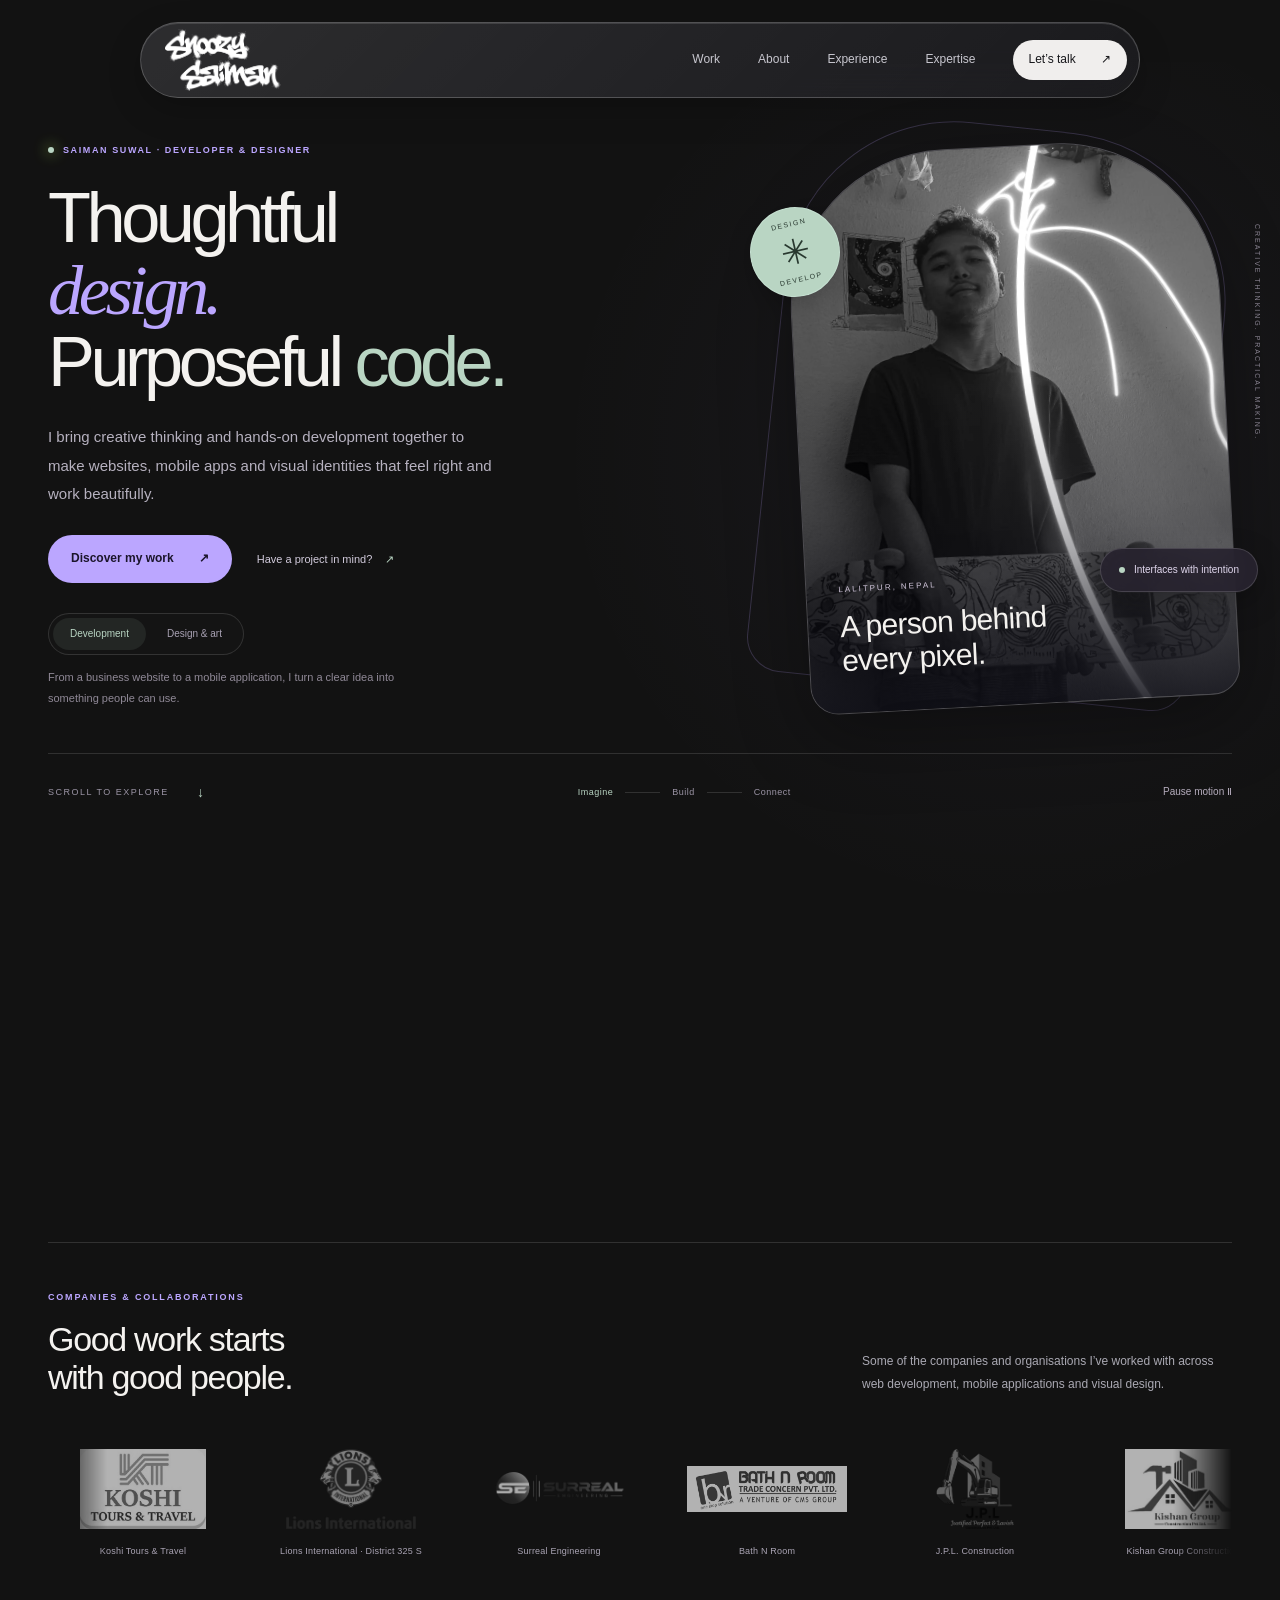
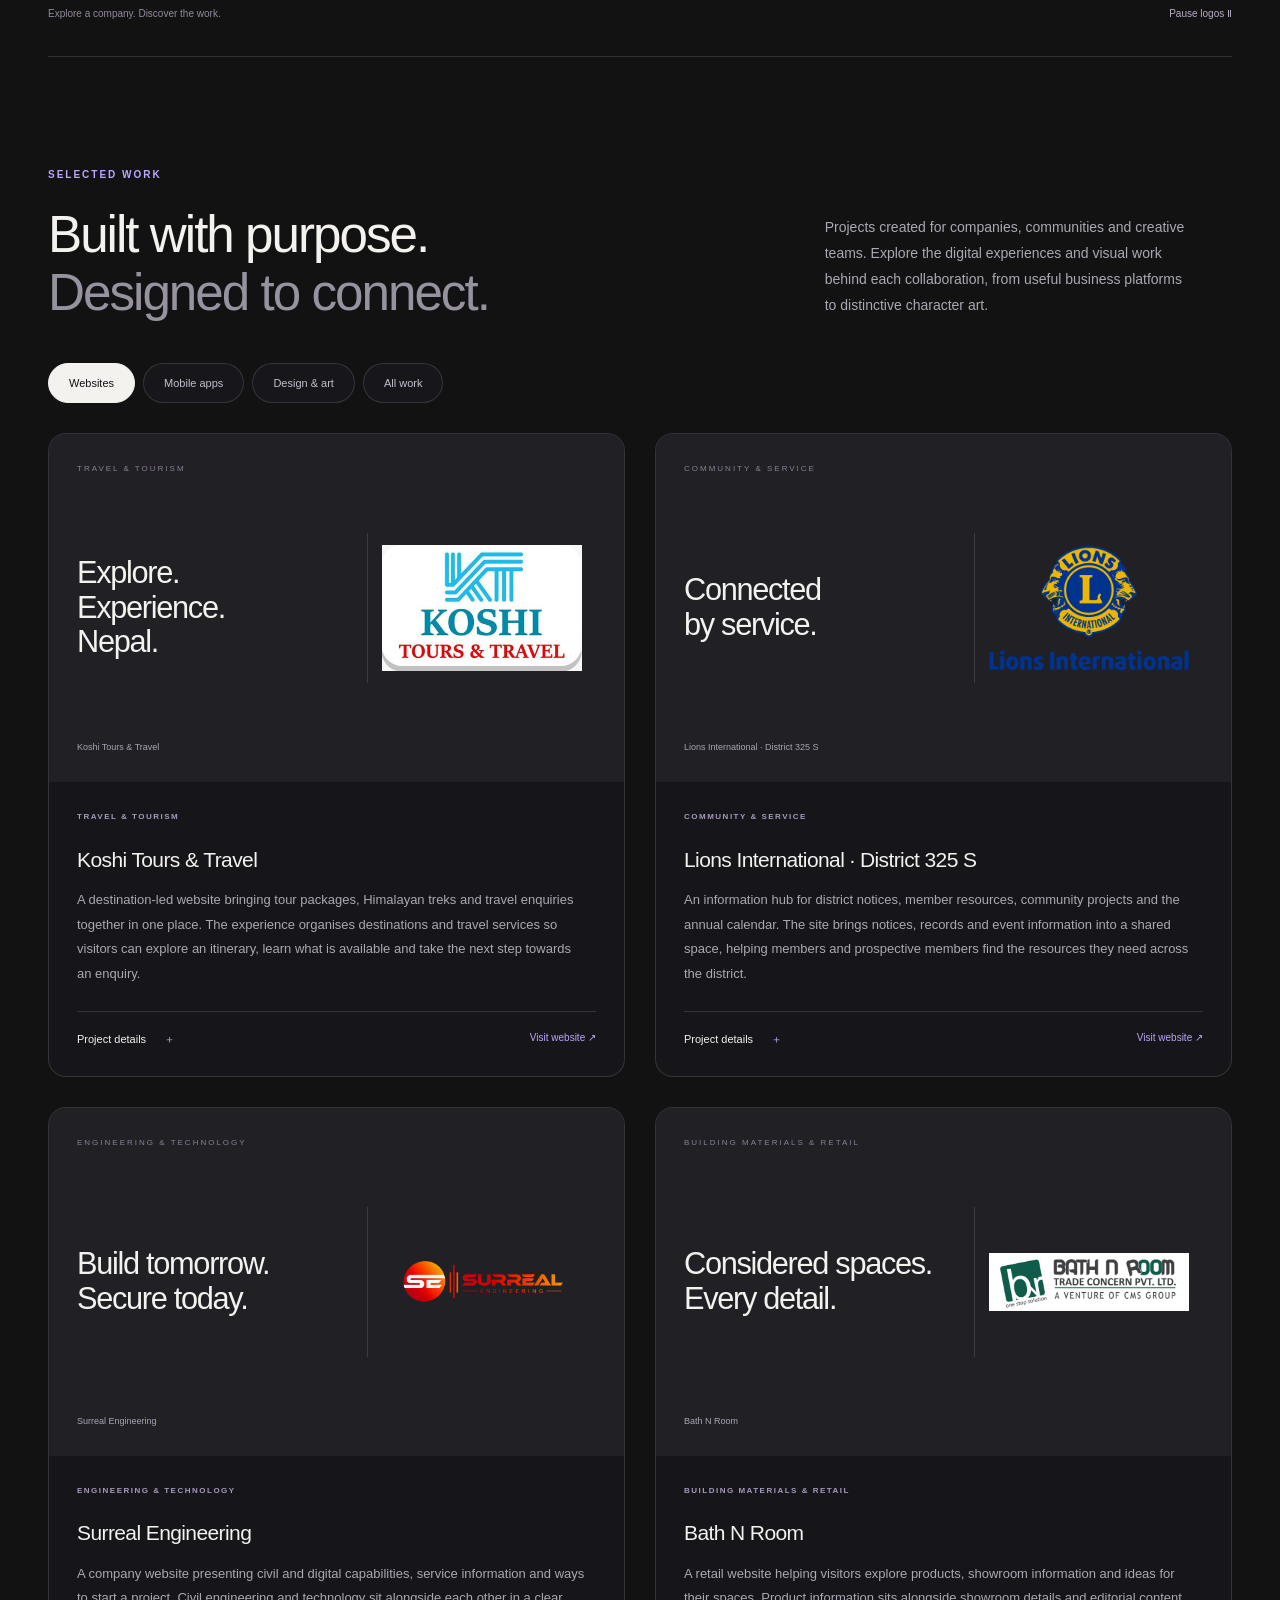
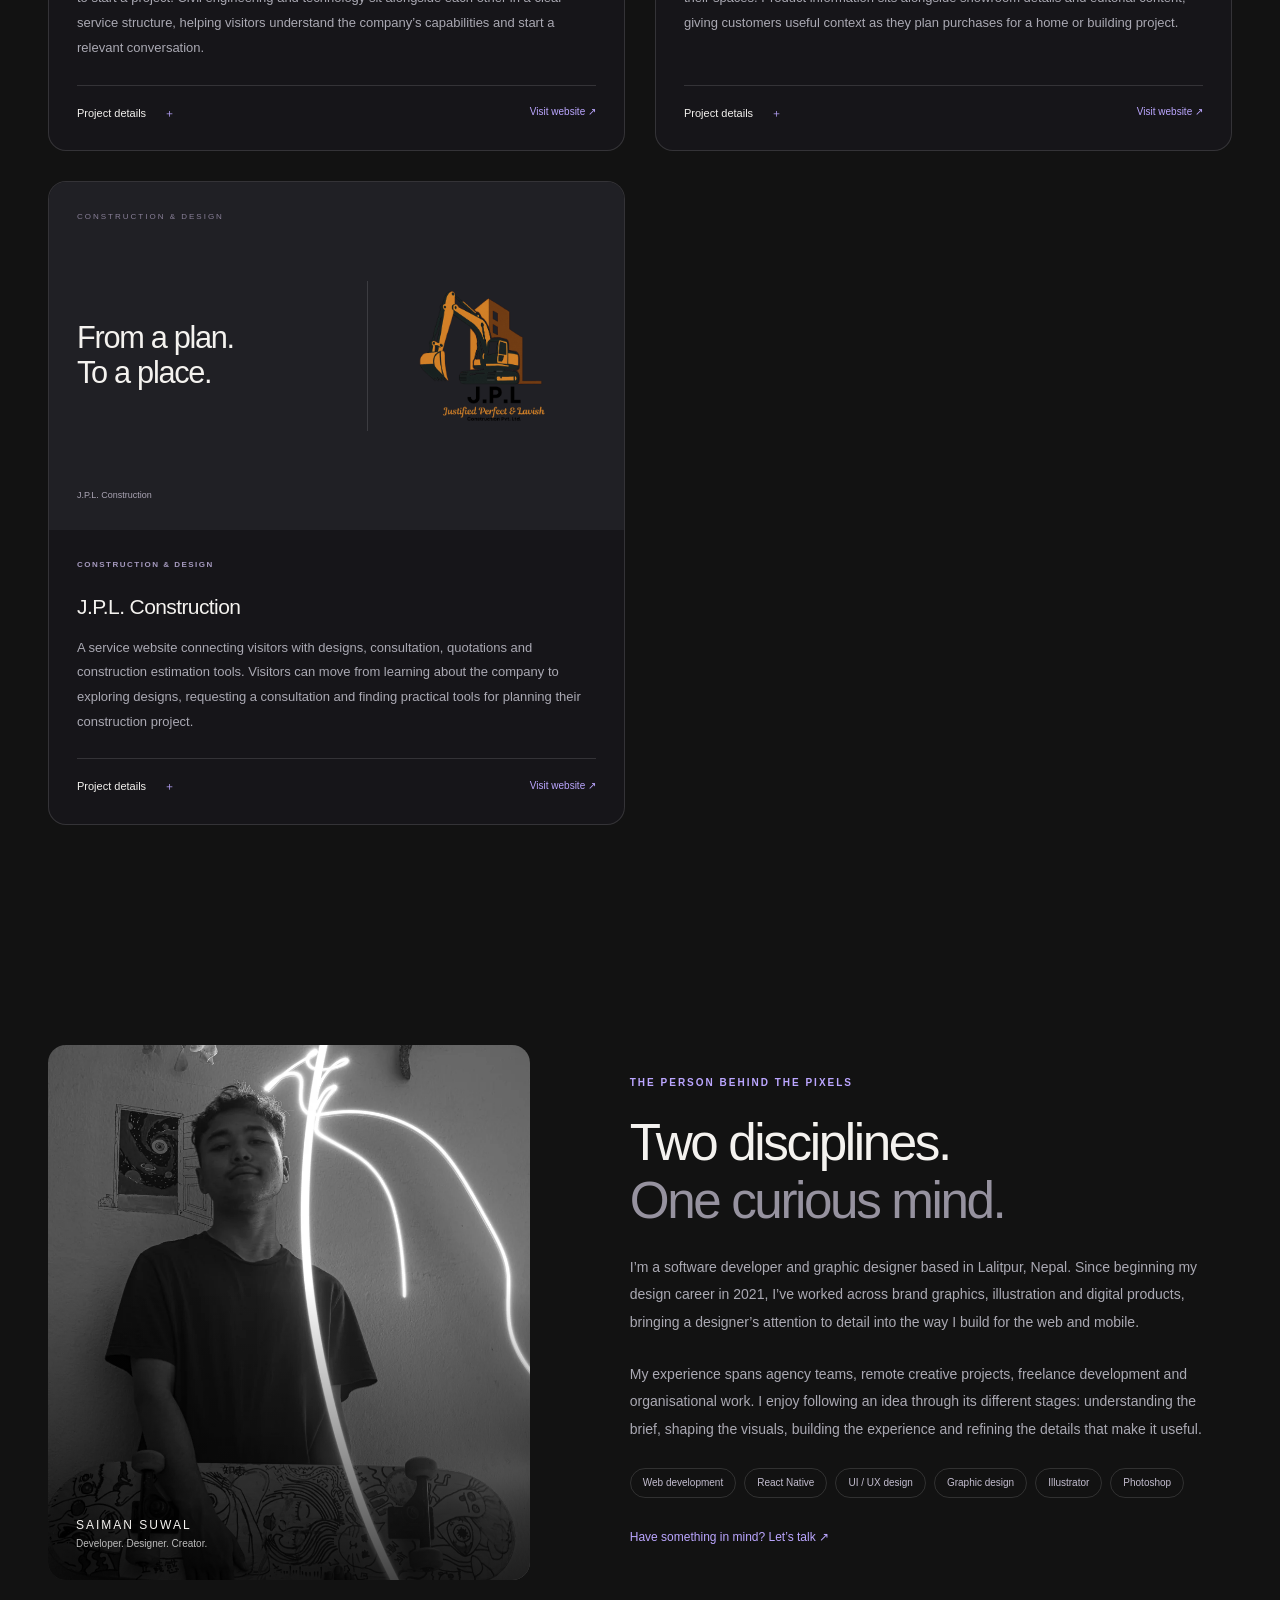
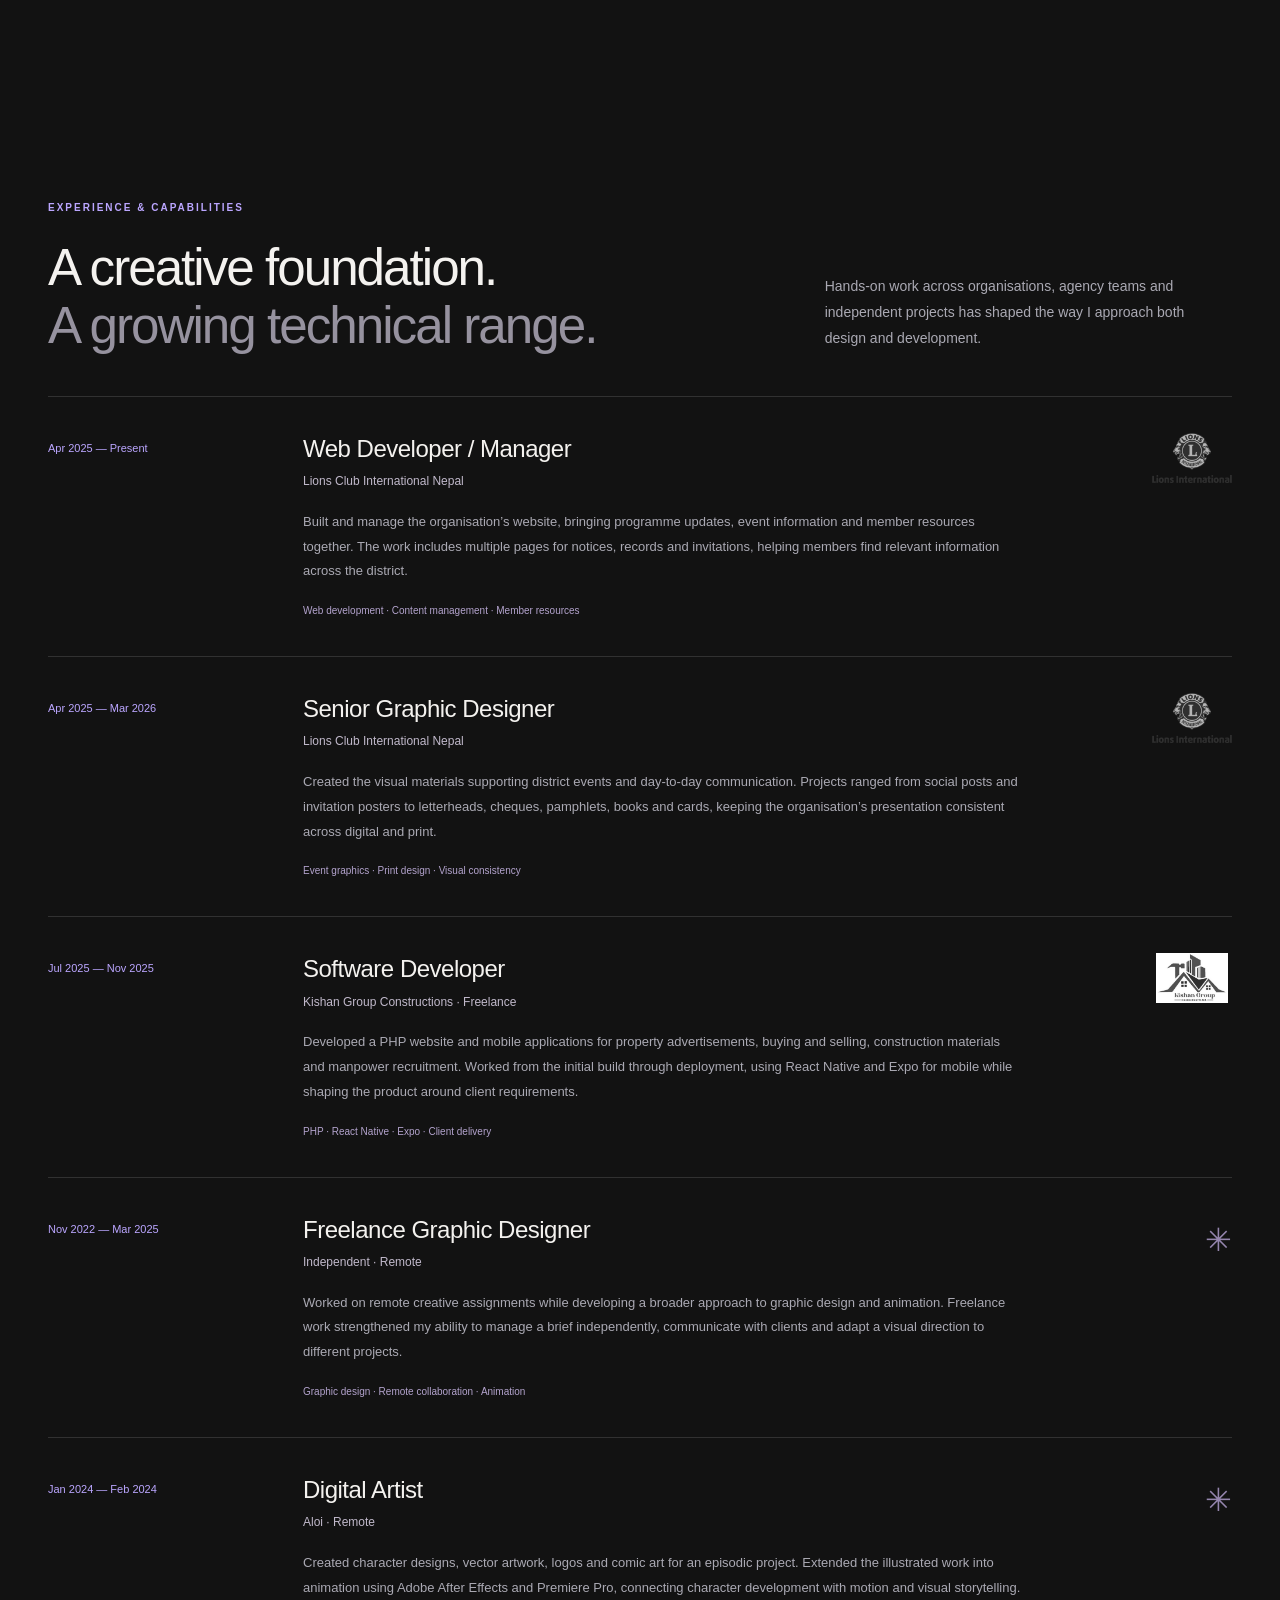
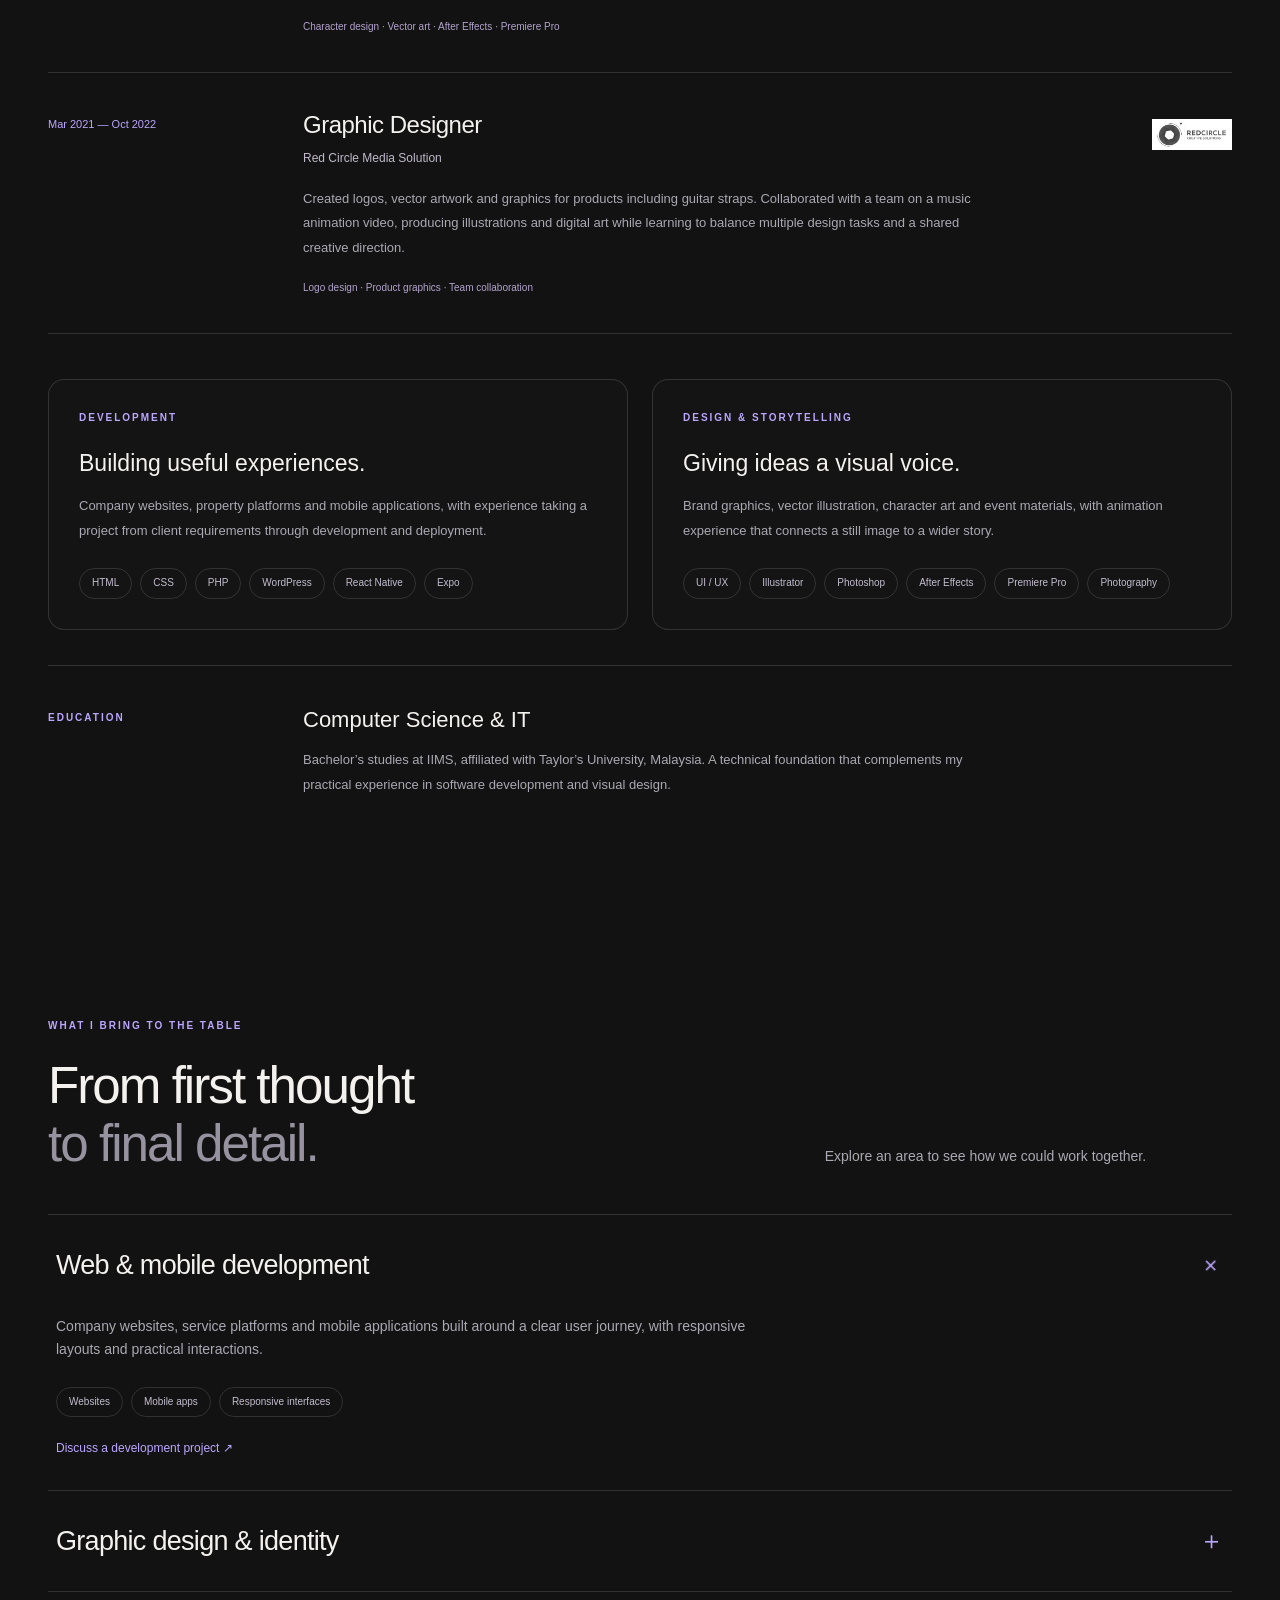
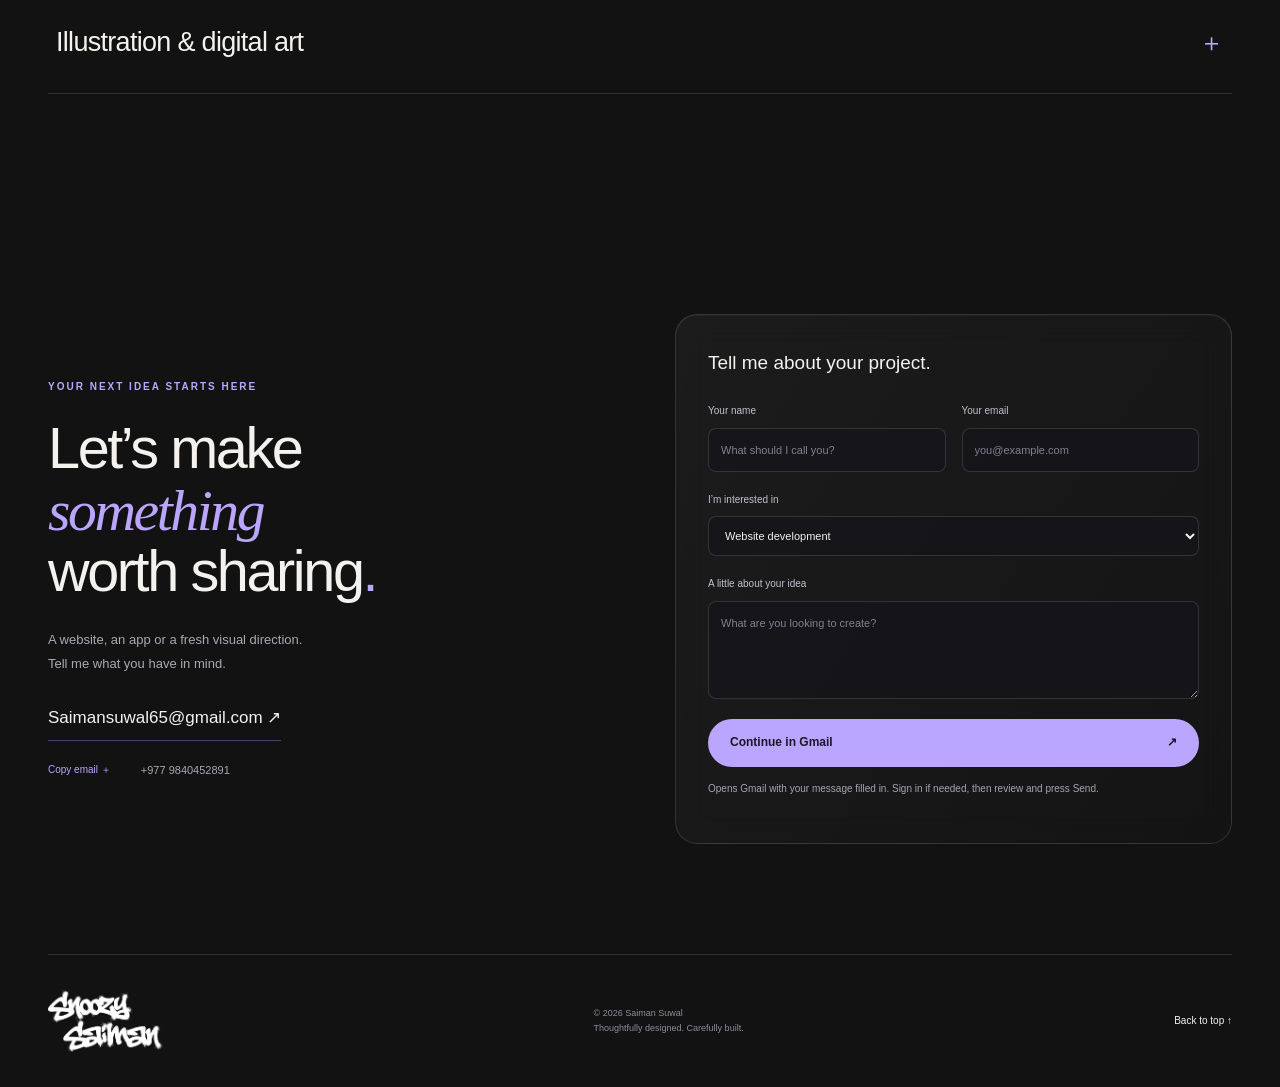
<file: index.html>
<!doctype html>
<html lang="en"><head><meta charset="utf-8"><meta name="viewport" content="width=device-width, initial-scale=1"><meta name="theme-color" content="#121212"><meta name="description" content="Saiman Suwal — software developer and graphic designer in Lalitpur, Nepal. Explore websites, mobile applications, brand identities and digital illustration."><title>Saiman Suwal — Developer & Designer</title><link rel="icon" href="assets/images/weblogo.png" type="image/png"><link rel="stylesheet" href="css/style.css"><script src="js/projects.js" defer></script><script src="js/script.js" defer></script></head>
<body><a class="skip-link" href="#main">Skip to content</a><div class="scroll-progress" aria-hidden="true"></div>
<header class="site-header"><nav class="navbar" aria-label="Main navigation"><a class="brand" href="#home" aria-label="Saiman Suwal home"><img src="assets/logos/saiman.png" width="150" height="80" alt="Saiman Suwal"></a><button class="menu-toggle" aria-expanded="false" aria-controls="nav-links" aria-label="Open navigation">Menu <span>＋</span></button><div class="nav-links" id="nav-links"><a href="#portfolio">Work</a><a href="#about">About</a><a href="#experience">Experience</a><a href="#services">Expertise</a><a class="nav-contact" href="#contact">Let’s talk <span>↗</span></a></div></nav></header>
<main id="main"><section class="portrait-hero" id="home" aria-labelledby="hero-title"><div class="hero-stage container"><div class="intro-copy"><p class="eyebrow"><span class="status-dot"></span> SAIMAN SUWAL · DEVELOPER & DESIGNER</p><h1 id="hero-title">Thoughtful<br><em>design.</em><br>Purposeful <span class="code-word">code.</span></h1><p class="intro-description">I bring creative thinking and hands-on development together to make websites, mobile apps and visual identities that feel right and work beautifully.</p><div class="intro-actions"><a class="button primary" id="hero-work-link" href="#portfolio">Discover my work <span>↗</span></a><a class="intro-contact" href="#contact">Have a project in mind? <span>↗</span></a></div><div class="creative-switch" role="group" aria-label="Explore my creative disciplines"><button type="button" data-lens="build" aria-pressed="true">Development</button><button type="button" data-lens="design" aria-pressed="false">Design & art</button></div><p class="lens-description" id="lens-description" role="status">From a business website to a mobile application, I turn a clear idea into something people can use.</p></div><div class="portrait-composition" data-lens="build"><div class="portrait-orbit" aria-hidden="true"></div><div class="portrait-frame"><img src="assets/images/optimized/WTF07959.webp" alt="Saiman Suwal in his creative workspace" width="900" height="1200" fetchpriority="high"><div class="portrait-shade"></div><div class="portrait-nameplate"><span>LALITPUR, NEPAL</span><strong>A person behind<br>every pixel.</strong></div></div><div class="portrait-stamp" aria-hidden="true"><span>DESIGN</span><b>✳</b><span>DEVELOP</span></div><div class="focus-tag"><span class="focus-dot"></span><span id="focus-tag-text">Interfaces with intention</span></div><span class="portrait-side-note" aria-hidden="true">CREATIVE THINKING. PRACTICAL MAKING.</span></div><div class="intro-scroll"><a href="#collaborations">SCROLL TO EXPLORE <span>↓</span></a><div class="scroll-story" aria-hidden="true"><span class="is-current">Imagine</span><i></i><span>Build</span><i></i><span>Connect</span></div><button id="motion-toggle" type="button" aria-pressed="false">Pause motion Ⅱ</button></div></div></section>
<section class="client-strip container" id="collaborations" aria-label="Companies and collaborations"><div class="collaboration-heading"><div><p class="eyebrow">COMPANIES & COLLABORATIONS</p><h2>Good work starts<br>with good people.</h2></div><p>Some of the companies and organisations I’ve worked with across web development, mobile applications and visual design.</p></div><div class="logo-marquee" aria-label="Company logos"><div class="logo-track"><div class="logo-group"><a class="brand-tile" href="https://koshitours.com/" target="_blank" rel="noopener noreferrer" aria-label="Koshi Tours &amp; Travel"><span class="brand-image"><img src="assets/logos/koshi.png" alt="Koshi Tours &amp; Travel" width="220" height="110" loading="lazy"></span><span class="brand-caption">Koshi Tours & Travel</span></a><a class="brand-tile" href="https://lions325s.org/" target="_blank" rel="noopener noreferrer" aria-label="Lions International · District 325 S"><span class="brand-image"><img src="assets/logos/lions.png" alt="Lions International · District 325 S" width="220" height="110" loading="lazy"></span><span class="brand-caption">Lions International · District 325 S</span></a><a class="brand-tile" href="https://surrealengineers.com/" target="_blank" rel="noopener noreferrer" aria-label="Surreal Engineering"><span class="brand-image"><img src="assets/logos/surreal.png" alt="Surreal Engineering" width="220" height="110" loading="lazy"></span><span class="brand-caption">Surreal Engineering</span></a><a class="brand-tile" href="https://bathnroom.com/" target="_blank" rel="noopener noreferrer" aria-label="Bath N Room"><span class="brand-image"><img src="assets/logos/bath.png" alt="Bath N Room" width="220" height="110" loading="lazy"></span><span class="brand-caption">Bath N Room</span></a><a class="brand-tile" href="https://jplconstruct.com/" target="_blank" rel="noopener noreferrer" aria-label="J.P.L. Construction"><span class="brand-image"><img src="assets/logos/jpl.png" alt="J.P.L. Construction" width="220" height="110" loading="lazy"></span><span class="brand-caption">J.P.L. Construction</span></a><a class="brand-tile" href="#experience" aria-label="Kishan Group Construction"><span class="brand-image"><img src="assets/logos/kishan.png" alt="Kishan Group Construction" width="220" height="110" loading="lazy"></span><span class="brand-caption">Kishan Group Construction</span></a><a class="brand-tile" href="#experience" aria-label="Red Circle Media Solution"><span class="brand-image"><img src="assets/logos/redcircle.png" alt="Red Circle Media Solution" width="220" height="110" loading="lazy"></span><span class="brand-caption">Red Circle Media Solution</span></a></div></div></div><div class="marquee-footer"><p>Explore a company. Discover the work.</p><button type="button" id="logo-motion" aria-pressed="false">Pause logos Ⅱ</button></div></section>
<div class="space-background"><section class="section container" id="portfolio"><div class="section-heading reveal"><div><p class="eyebrow">SELECTED WORK</p><h2>Built with purpose.<br><span>Designed to connect.</span></h2></div><p>Projects created for companies, communities and creative teams. Explore the digital experiences and visual work behind each collaboration, from useful business platforms to distinctive character art.</p></div><div class="filter-bar" aria-label="Filter projects"><button class="filter active" data-filter="web" aria-pressed="true">Websites</button><button class="filter" data-filter="apps" aria-pressed="false">Mobile apps</button><button class="filter" data-filter="art" aria-pressed="false">Design & art</button><button class="filter" data-filter="all" aria-pressed="false">All work</button></div><p class="sr-only" id="filter-status" role="status"></p><div class="project-grid"><article class="project-card reveal" data-category="web"><div class="project-visual"><div class="company-cover"><div class="cover-copy"><span class="cover-label">Travel & tourism</span><strong>Explore.<br>Experience.<br>Nepal.</strong><span class="cover-company">Koshi Tours & Travel</span></div><div class="project-logo"><img src="assets/logos/koshi.png" alt="Koshi Tours &amp; Travel logo" width="240" height="180" loading="lazy"></div></div></div><div class="project-info"><span class="eyebrow">Travel & tourism</span><h3>Koshi Tours & Travel</h3><p>A destination-led website bringing tour packages, Himalayan treks and travel enquiries together in one place. The experience organises destinations and travel services so visitors can explore an itinerary, learn what is available and take the next step towards an enquiry.</p><div class="project-actions"><button type="button" data-project="koshi" aria-haspopup="dialog">Project details <span>＋</span></button><a href="https://koshitours.com/" target="_blank" rel="noopener noreferrer" aria-label="Visit Koshi Tours &amp; Travel website (opens in a new tab)">Visit website ↗</a></div></div></article><article class="project-card reveal" data-category="web"><div class="project-visual"><div class="company-cover"><div class="cover-copy"><span class="cover-label">Community & service</span><strong>Connected<br>by service.</strong><span class="cover-company">Lions International · District 325 S</span></div><div class="project-logo"><img src="assets/logos/lions.png" alt="Lions International · District 325 S logo" width="240" height="180" loading="lazy"></div></div></div><div class="project-info"><span class="eyebrow">Community & service</span><h3>Lions International · District 325 S</h3><p>An information hub for district notices, member resources, community projects and the annual calendar. The site brings notices, records and event information into a shared space, helping members and prospective members find the resources they need across the district.</p><div class="project-actions"><button type="button" data-project="lions" aria-haspopup="dialog">Project details <span>＋</span></button><a href="https://lions325s.org/" target="_blank" rel="noopener noreferrer" aria-label="Visit Lions International · District 325 S website (opens in a new tab)">Visit website ↗</a></div></div></article><article class="project-card reveal" data-category="web"><div class="project-visual"><div class="company-cover"><div class="cover-copy"><span class="cover-label">Engineering & technology</span><strong>Build tomorrow.<br>Secure today.</strong><span class="cover-company">Surreal Engineering</span></div><div class="project-logo"><img src="assets/logos/surreal.png" alt="Surreal Engineering logo" width="240" height="180" loading="lazy"></div></div></div><div class="project-info"><span class="eyebrow">Engineering & technology</span><h3>Surreal Engineering</h3><p>A company website presenting civil and digital capabilities, service information and ways to start a project. Civil engineering and technology sit alongside each other in a clear service structure, helping visitors understand the company’s capabilities and start a relevant conversation.</p><div class="project-actions"><button type="button" data-project="surreal" aria-haspopup="dialog">Project details <span>＋</span></button><a href="https://surrealengineers.com/" target="_blank" rel="noopener noreferrer" aria-label="Visit Surreal Engineering website (opens in a new tab)">Visit website ↗</a></div></div></article><article class="project-card reveal" data-category="web"><div class="project-visual"><div class="company-cover"><div class="cover-copy"><span class="cover-label">Building materials & retail</span><strong>Considered spaces.<br>Every detail.</strong><span class="cover-company">Bath N Room</span></div><div class="project-logo"><img src="assets/logos/bath.png" alt="Bath N Room logo" width="240" height="180" loading="lazy"></div></div></div><div class="project-info"><span class="eyebrow">Building materials & retail</span><h3>Bath N Room</h3><p>A retail website helping visitors explore products, showroom information and ideas for their spaces. Product information sits alongside showroom details and editorial content, giving customers useful context as they plan purchases for a home or building project.</p><div class="project-actions"><button type="button" data-project="bath" aria-haspopup="dialog">Project details <span>＋</span></button><a href="https://bathnroom.com/" target="_blank" rel="noopener noreferrer" aria-label="Visit Bath N Room website (opens in a new tab)">Visit website ↗</a></div></div></article><article class="project-card reveal" data-category="web"><div class="project-visual"><div class="company-cover"><div class="cover-copy"><span class="cover-label">Construction & design</span><strong>From a plan.<br>To a place.</strong><span class="cover-company">J.P.L. Construction</span></div><div class="project-logo"><img src="assets/logos/jpl.png" alt="J.P.L. Construction logo" width="240" height="180" loading="lazy"></div></div></div><div class="project-info"><span class="eyebrow">Construction & design</span><h3>J.P.L. Construction</h3><p>A service website connecting visitors with designs, consultation, quotations and construction estimation tools. Visitors can move from learning about the company to exploring designs, requesting a consultation and finding practical tools for planning their construction project.</p><div class="project-actions"><button type="button" data-project="jpl" aria-haspopup="dialog">Project details <span>＋</span></button><a href="https://jplconstruct.com/" target="_blank" rel="noopener noreferrer" aria-label="Visit J.P.L. Construction website (opens in a new tab)">Visit website ↗</a></div></div></article><article class="project-card reveal" data-category="apps"><div class="project-visual"><img src="assets/images/optimized/Logos.webp" alt="Kishan Group Construction" loading="lazy" width="800" height="600"></div><div class="project-info"><span class="eyebrow">Mobile application</span><h3>Kishan Group Construction</h3><p>A React Native application for iOS and Android, with buying, selling and construction-material discovery. The wider project also included a PHP website with property advertisements, a buying and selling marketplace, construction materials and manpower recruitment, developed from initial requirements through deployment.</p><div class="project-actions"><button type="button" data-project="kishan" aria-haspopup="dialog">Project details <span>＋</span></button></div></div></article><article class="project-card reveal" data-category="apps"><div class="project-visual"><div class="cover-art khoj" aria-hidden="true"><span class="cover-label">Mobile application</span><strong>Find your<br>next favourite.</strong><span class="cover-bottom">Khoj · Restaurant Finder<span>↗</span></span></div></div><div class="project-info"><span class="eyebrow">Mobile application</span><h3>Khoj · Restaurant Finder</h3><p>A mobile app for finding restaurants that match personal preferences. The experience centres on making food discovery more personal, helping people explore places to eat through an interface shaped around their interests.</p><div class="project-actions"><button type="button" data-project="khoj" aria-haspopup="dialog">Project details <span>＋</span></button></div></div></article><article class="project-card reveal" data-category="art"><div class="project-visual"><img src="assets/images/optimized/serena.webp" alt="Serena Character Art" loading="lazy" width="800" height="600"></div><div class="project-info"><span class="eyebrow">Digital illustration</span><h3>Serena Character Art</h3><p>A digital portrait created in Adobe Illustrator, with colour detailing in Adobe Photoshop. The illustration focuses on recognisable character details and a clear visual style that can carry into a motion graphics workflow.</p><div class="project-actions"><button type="button" data-project="serena" aria-haspopup="dialog">Project details <span>＋</span></button></div></div></article><article class="project-card reveal" data-category="art"><div class="project-visual"><img src="assets/images/optimized/maya.webp" alt="Characters with a story" loading="lazy" width="800" height="600"></div><div class="project-info"><span class="eyebrow">Character design</span><h3>Characters with a story</h3><p>An illustrated character developed for episodic animation and visual storytelling. The work brings personality, clothing and silhouette together in a consistent visual language, giving the character a clear presence within the story.</p><div class="project-actions"><button type="button" data-project="maya" aria-haspopup="dialog">Project details <span>＋</span></button></div></div></article><article class="project-card reveal" data-category="art"><div class="project-visual"><img src="assets/images/optimized/house.webp" alt="A place in the story" loading="lazy" width="800" height="600"></div><div class="project-info"><span class="eyebrow">Environment illustration</span><h3>A place in the story</h3><p>A residential environment illustrated to support the setting and mood of an animated scene. Architectural details, colour and composition establish a sense of place, creating a visual backdrop for the episode’s characters and action.</p><div class="project-actions"><button type="button" data-project="house" aria-haspopup="dialog">Project details <span>＋</span></button></div></div></article><article class="project-card reveal" data-category="art"><div class="project-visual"><img src="assets/images/optimized/logomusic.webp" alt="Treasure Music" loading="lazy" width="800" height="600"></div><div class="project-info"><span class="eyebrow">Brand identity</span><h3>Treasure Music</h3><p>A custom band mark bringing musical character and a distinctive visual identity together. The design brings the band’s name and musical cues into one recognisable mark, with a strong visual presence for its creative identity.</p><div class="project-actions"><button type="button" data-project="music" aria-haspopup="dialog">Project details <span>＋</span></button></div></div></article></div><noscript><p>All projects are displayed. Enable JavaScript for filters and expanded project details.</p></noscript></section></div>
<section class="section container about" id="about"><div class="portrait reveal"><img src="assets/images/optimized/WTF07959.webp" width="900" height="1200" alt="Saiman Suwal" loading="lazy"><div class="portrait-caption"><span>SAIMAN SUWAL</span><span>Developer. Designer. Creator.</span></div></div><div class="about-copy reveal"><p class="eyebrow">THE PERSON BEHIND THE PIXELS</p><h2>Two disciplines.<br><span>One curious mind.</span></h2><p>I’m a software developer and graphic designer based in Lalitpur, Nepal. Since beginning my design career in 2021, I’ve worked across brand graphics, illustration and digital products, bringing a designer’s attention to detail into the way I build for the web and mobile.</p><p>My experience spans agency teams, remote creative projects, freelance development and organisational work. I enjoy following an idea through its different stages: understanding the brief, shaping the visuals, building the experience and refining the details that make it useful.</p><div class="skill-list"><span>Web development</span><span>React Native</span><span>UI / UX design</span><span>Graphic design</span><span>Illustrator</span><span>Photoshop</span></div><a class="text-link" href="#contact">Have something in mind? Let’s talk ↗</a></div></section>
<section class="section container experience" id="experience"><div class="section-heading reveal"><div><p class="eyebrow">EXPERIENCE & CAPABILITIES</p><h2>A creative foundation.<br><span>A growing technical range.</span></h2></div><p>Hands-on work across organisations, agency teams and independent projects has shaped the way I approach both design and development.</p></div><div class="experience-list"><article class="experience-item reveal"><div class="experience-date">Apr 2025 — Present</div><div class="experience-detail"><div class="role-heading"><div><h3>Web Developer / Manager</h3><p class="role-company">Lions Club International Nepal</p></div><img class="experience-logo" src="assets/logos/lions.png" alt="" width="70" height="50" loading="lazy"></div><p>Built and manage the organisation’s website, bringing programme updates, event information and member resources together. The work includes multiple pages for notices, records and invitations, helping members find relevant information across the district.</p><p class="role-tags">Web development · Content management · Member resources</p></div></article><article class="experience-item reveal"><div class="experience-date">Apr 2025 — Mar 2026</div><div class="experience-detail"><div class="role-heading"><div><h3>Senior Graphic Designer</h3><p class="role-company">Lions Club International Nepal</p></div><img class="experience-logo" src="assets/logos/lions.png" alt="" width="70" height="50" loading="lazy"></div><p>Created the visual materials supporting district events and day-to-day communication. Projects ranged from social posts and invitation posters to letterheads, cheques, pamphlets, books and cards, keeping the organisation’s presentation consistent across digital and print.</p><p class="role-tags">Event graphics · Print design · Visual consistency</p></div></article><article class="experience-item reveal"><div class="experience-date">Jul 2025 — Nov 2025</div><div class="experience-detail"><div class="role-heading"><div><h3>Software Developer</h3><p class="role-company">Kishan Group Constructions · Freelance</p></div><img class="experience-logo" src="assets/logos/kishan.png" alt="" width="70" height="50" loading="lazy"></div><p>Developed a PHP website and mobile applications for property advertisements, buying and selling, construction materials and manpower recruitment. Worked from the initial build through deployment, using React Native and Expo for mobile while shaping the product around client requirements.</p><p class="role-tags">PHP · React Native · Expo · Client delivery</p></div></article><article class="experience-item reveal"><div class="experience-date">Nov 2022 — Mar 2025</div><div class="experience-detail"><div class="role-heading"><div><h3>Freelance Graphic Designer</h3><p class="role-company">Independent · Remote</p></div><span class="experience-mark" aria-hidden="true">✳</span></div><p>Worked on remote creative assignments while developing a broader approach to graphic design and animation. Freelance work strengthened my ability to manage a brief independently, communicate with clients and adapt a visual direction to different projects.</p><p class="role-tags">Graphic design · Remote collaboration · Animation</p></div></article><article class="experience-item reveal"><div class="experience-date">Jan 2024 — Feb 2024</div><div class="experience-detail"><div class="role-heading"><div><h3>Digital Artist</h3><p class="role-company">Aloi · Remote</p></div><span class="experience-mark" aria-hidden="true">✳</span></div><p>Created character designs, vector artwork, logos and comic art for an episodic project. Extended the illustrated work into animation using Adobe After Effects and Premiere Pro, connecting character development with motion and visual storytelling.</p><p class="role-tags">Character design · Vector art · After Effects · Premiere Pro</p></div></article><article class="experience-item reveal"><div class="experience-date">Mar 2021 — Oct 2022</div><div class="experience-detail"><div class="role-heading"><div><h3>Graphic Designer</h3><p class="role-company">Red Circle Media Solution</p></div><img class="experience-logo" src="assets/logos/redcircle.png" alt="" width="70" height="50" loading="lazy"></div><p>Created logos, vector artwork and graphics for products including guitar straps. Collaborated with a team on a music animation video, producing illustrations and digital art while learning to balance multiple design tasks and a shared creative direction.</p><p class="role-tags">Logo design · Product graphics · Team collaboration</p></div></article></div><div class="capability-grid"><article class="capability-card reveal"><p class="eyebrow">DEVELOPMENT</p><h3>Building useful experiences.</h3><p>Company websites, property platforms and mobile applications, with experience taking a project from client requirements through development and deployment.</p><div class="skill-list"><span>HTML</span><span>CSS</span><span>PHP</span><span>WordPress</span><span>React Native</span><span>Expo</span></div></article><article class="capability-card reveal"><p class="eyebrow">DESIGN & STORYTELLING</p><h3>Giving ideas a visual voice.</h3><p>Brand graphics, vector illustration, character art and event materials, with animation experience that connects a still image to a wider story.</p><div class="skill-list"><span>UI / UX</span><span>Illustrator</span><span>Photoshop</span><span>After Effects</span><span>Premiere Pro</span><span>Photography</span></div></article></div><div class="education-note reveal"><p class="eyebrow">EDUCATION</p><div><h3>Computer Science & IT</h3><p>Bachelor’s studies at IIMS, affiliated with Taylor’s University, Malaysia. A technical foundation that complements my practical experience in software development and visual design.</p></div></div></section>
<section class="section container" id="services"><div class="section-heading reveal"><div><p class="eyebrow">WHAT I BRING TO THE TABLE</p><h2>From first thought<br><span>to final detail.</span></h2></div><p>Explore an area to see how we could work together.</p></div><div class="services reveal"><details open><summary><h3>Web & mobile development</h3><span class="plus">＋</span></summary><div class="service-body"><p>Company websites, service platforms and mobile applications built around a clear user journey, with responsive layouts and practical interactions.</p><div class="skill-list"><span>Websites</span><span>Mobile apps</span><span>Responsive interfaces</span></div><a href="#contact" data-service="Website development">Discuss a development project ↗</a></div></details><details><summary><h3>Graphic design & identity</h3><span class="plus">＋</span></summary><div class="service-body"><p>Logos, brand visuals and graphics that express what makes your business distinct, with a consistent look across digital touchpoints.</p><div class="skill-list"><span>Logo design</span><span>Brand visuals</span><span>Marketing graphics</span></div><a href="#contact" data-service="Graphic design">Discuss a design project ↗</a></div></details><details><summary><h3>Illustration & digital art</h3><span class="plus">＋</span></summary><div class="service-body"><p>Expressive characters, digital portraits and illustrated environments for storytelling, animation and creative projects.</p><div class="skill-list"><span>Characters</span><span>Digital portraits</span><span>Background art</span></div><a href="#contact" data-service="Illustration">Discuss an illustration ↗</a></div></details></div></section>
<div class="space-background"><section class="section container contact" id="contact"><div class="contact-copy reveal"><p class="eyebrow">YOUR NEXT IDEA STARTS HERE</p><h2>Let’s make<br><em>something</em><br>worth sharing<span class="accent">.</span></h2><p>A website, an app or a fresh visual direction.<br>Tell me what you have in mind.</p><a class="email-link" href="https://mail.google.com/mail/?view=cm&amp;fs=1&amp;to=Saimansuwal65%40gmail.com">Saimansuwal65@gmail.com ↗</a><div class="contact-small"><button id="copy-email" type="button">Copy email ＋</button><a href="tel:+9779840452891">+977 9840452891</a></div><p class="sr-only" id="copy-status" role="status"></p></div><form class="contact-form glass reveal" id="contactForm"><h3>Tell me about your project.</h3><div class="form-row"><label>Your name<input name="name" autocomplete="name" placeholder="What should I call you?" maxlength="100" required></label><label>Your email<input name="email" type="email" autocomplete="email" placeholder="you@example.com" maxlength="200" required></label></div><label>I’m interested in<select name="service"><option>Website development</option><option>Mobile application</option><option>Graphic design</option><option>Illustration</option><option>Something else</option></select></label><label>A little about your idea<textarea name="message" rows="4" placeholder="What are you looking to create?" minlength="10" maxlength="4000" required></textarea></label><button class="button primary" type="submit">Continue in Gmail <span>↗</span></button><p class="form-note">Opens Gmail with your message filled in. Sign in if needed, then review and press Send.</p><p id="form-status" role="status"></p></form></section></div></main>
<footer class="container"><a class="footer-name" href="#home" aria-label="Back to home"><img src="assets/logos/saiman.png" alt="Saiman Suwal" width="140" height="75"></a><div><p>© <span id="year">2026</span> Saiman Suwal</p><p>Thoughtfully designed. Carefully built.</p></div><a href="#home">Back to top ↑</a></footer>
<dialog id="project-dialog" aria-labelledby="dialog-title"><button class="dialog-close" type="button" aria-label="Close project details">✕</button><div id="dialog-content"></div></dialog></body></html>
</file>
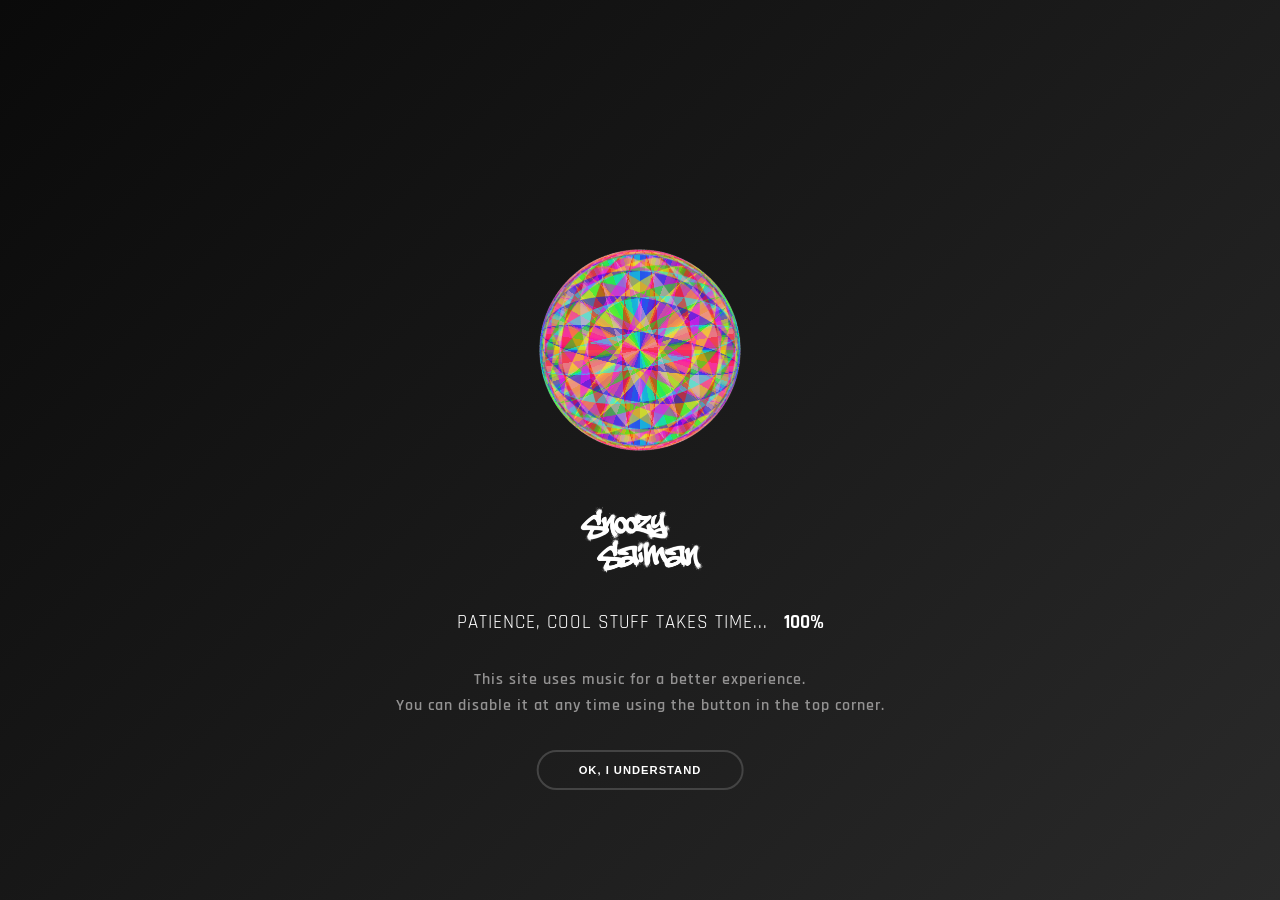
<file: loading.html>
<!DOCTYPE html>
<html lang="en">
<head>
    <meta charset="UTF-8">
    <meta name="viewport" content="width=device-width, initial-scale=1.0">
    <title>Loading | CORUS</title>
      <!-- Add Google Fonts -->
    <link rel="preconnect" href="https://fonts.googleapis.com">
    <link rel="preconnect" href="https://fonts.gstatic.com" crossorigin>
    <link href="https://fonts.googleapis.com/css2?family=Rajdhani:wght@300;400;500;600;700&display=swap" rel="stylesheet">
    <style>
        /* Base Styles */
        * {
            margin: 0;
            padding: 0;
            box-sizing: border-box;
        }

        body {
            font-family: 'Arial', sans-serif;
            background: #000;
            color: #fff;
            overflow: hidden;
            height: 100vh;
            display: flex;
            justify-content: center;
            align-items: center;
            background: linear-gradient(135deg, #0a0a0a 0%, #1a1a1a 50%, #2a2a2a 100%);
        }

        .loading-container {
           
            display: flex;
            flex-direction: column;
            justify-content: center;
            align-items: center;
        }

       /* Content Wrapper for Lower Elements */
        .content-wrapper {
            display: flex;
            flex-direction: column;
            align-items: center;
            margin-top: 32vh; /* Pushes content lower */
            position: relative;
            z-index: 2;
        }
        .logo-container {
    display: flex;
    flex-direction: column;
    align-items: center;        }

        .logo {
            width: 140px;
            height: 140px;
            background-image: url('assets/images/weblogo.png');
            background-size: contain;
            background-repeat: no-repeat;
            background-position: center;
        }

        .content-column {
            display: flex;
            flex-direction: column;
            align-items: center;
        }

        /* Brand Name */
        .brand-name {
            font-size: 2rem;
            font-weight: 900;
            letter-spacing: 8px;
            text-transform: uppercase;
            margin-bottom: 0.5rem;
            color: #fff;
            text-shadow: 0 0 30px rgba(255, 255, 255, 0.1);
        }

        /* Tagline and Percentage Row */
        .tagline-percentage {
            display: flex;
            align-items: center;
            gap: 1rem;
        }

        /* Tagline */
        .tagline {
            font-family: rajdhani;
            font-size: 1.2rem;
            font-weight: 400;
            letter-spacing: 1px;
            text-transform: uppercase;
            color: #ffffff;
        }

        /* Percentage */
        .percentage {
            font-family: rajdhani;
            font-size: 1.2rem;
            font-weight: 700;
            color: #fff;
        }

        /* Content Wrapper for Lower Elements */
        .content-wrapper {
            display: flex;
            flex-direction: column;
            align-items: center;
            position: relative;
            z-index: 2;
        }

        /* Info Text */
        .info-text {
            font-family: rajdhani;
            text-align: center;
            font-size: 1rem;
            color: #939292;
            letter-spacing: 1px;
            line-height: 1.6;
            font-weight: 600;
            margin-top: 2rem;
        }
/* Continue Button */
.continue-btn {
    margin-top: 11rem;
    display: flex;
    margin-top: 11rem;
    padding: 12px 40px;
    font-size: 0.7rem;
    font-weight: 600;
    letter-spacing: 1px;
    text-transform: uppercase;
    background: transparent;
    color: #fff;
    border: 2px solid #444;
    border-radius: 30px;
    cursor: pointer;
    transition: all 0.3s ease;
    opacity: 0;
    align-items: center;
    justify-content: center;
    position: absolute;
    top: 50%; /* Add this */
    left: 50%;
    transform: translate(-50%, -50%); /* Complete the centering */
}

.continue-btn.visible {
    opacity: 1;
}

.continue-btn:hover {
    border-color: #fff;
    background: rgba(255, 255, 255, 0.1);
    transform: translate(-50%, -50%) translateY(-2px); /* Maintain centering while adding hover effect */
}

.continue-btn:disabled {
    opacity: 0.5;
    cursor: not-allowed;
    transform: translate(-50%, -50%); /* Maintain centering when disabled */
}

.continue-btn:disabled:hover {
    border-color: #444;
    background: transparent;
    transform: translate(-50%, -50%); /* Maintain centering when disabled and hovered */
}

        /* Sphere Loader Container */
        .sphere-loader-container {
            position: absolute;
            width: 400px;
            height: 400px;
            left: 50%;
            transform: translate(-50%, -50%);
            zoom: 0.5;
        }

        .loader {
            top: calc(50% - 200px);
            left: calc(50% - 200px);
            animation: girar 8s linear infinite;
        }

        .loader,
        .sphere,
        .item {
            width: 400px;
            height: 400px;
            position: absolute;
            transform-style: preserve-3d;
            perspective: 10000px;
        }

        .sphere,
        .item {
            top: 0;
            left: 0;
        }

        .sphere {
            transform: rotate(calc(var(--rot) * 20deg));
        }

        .sphere1 {
            --bg: #f008;
        }

        .sphere2 {
            --bg: #f0f8;
        }

        .sphere3 {
            --bg: #ff08;
        }

        .sphere4 {
            --bg: #0f08;
        }

        .sphere5 {
            --bg: #0ff8;
        }

        .sphere6 {
            --bg: #00f8;
        }

        .sphere7 {
            --bg: #dc1ddf88;
        }

        .sphere8 {
            --bg: #ffa50088;
        }

        .sphere9 {
            --bg: #e5b2ca88;
        }

        .item {
            border-radius: 50%;
            background: var(--bg);
            transform: rotateY(calc(var(--rot-y) * 40deg));
        }

        @keyframes girar {
            0% {
                transform: rotateX(0deg) rotateY(0deg);
            }
            100% {
                transform: rotateX(360deg) rotateY(360deg);
            }
        }

        /* Responsive Design */
        @media (max-width: 768px) {
            .logo-content-row {
                flex-direction: column;
                text-align: center;
            }
            
            .logo-container {
                margin-right: 0;
                margin-bottom: 1rem;
            }
            
            .content-column {
                align-items: center;
            }
            
            .brand-name {
                font-size: 1.5rem;
                letter-spacing: 4px;
            }
            
            .sphere-loader-container {
                zoom: 0.4;
            }
            
            .percentage {
                font-size: 0.9rem;
            }
            
            .tagline {
                font-size: 0.9rem;
                text-align: center;
            }
            
            .tagline-percentage {
                flex-direction: column;
                gap: 0.5rem;
            }
            
            .info-text {
                font-size: 0.8rem;
                padding: 0 20px;
            }
        }

        @media (max-width: 480px) {
            .logo {
                width: 100px;
                height: 100px;
            }
            
            .brand-name {
                font-size: 1.2rem;
                letter-spacing: 2px;
            }
            
            .sphere-loader-container {
                zoom: 0.3;
            }
            
            .percentage {
                font-size: 0.8rem;
            }
            
            .tagline {
                font-size: 0.8rem;
            }
            
            .continue-btn {
                padding: 10px 30px;
                font-size: 0.9rem;
            }
        }
    </style>
</head>
<body>
    <div class="loading-container">
        <!-- Sphere Loader -->
        <div class="sphere-loader-container">
            <section class="loader">
                <article style="--rot: 0" class="sphere sphere1">
                    <div class="item" style="--rot-y: 1"></div>
                    <div class="item" style="--rot-y: 2"></div>
                    <div class="item" style="--rot-y: 3"></div>
                    <div class="item" style="--rot-y: 4"></div>
                    <div class="item" style="--rot-y: 5"></div>
                    <div class="item" style="--rot-y: 6"></div>
                    <div class="item" style="--rot-y: 7"></div>
                    <div class="item" style="--rot-y: 8"></div>
                    <div class="item" style="--rot-y: 9"></div>
                </article>
                <article style="--rot: 1" class="sphere sphere2">
                    <div class="item" style="--rot-y: 1"></div>
                    <div class="item" style="--rot-y: 2"></div>
                    <div class="item" style="--rot-y: 3"></div>
                    <div class="item" style="--rot-y: 4"></div>
                    <div class="item" style="--rot-y: 5"></div>
                    <div class="item" style="--rot-y: 6"></div>
                    <div class="item" style="--rot-y: 7"></div>
                    <div class="item" style="--rot-y: 8"></div>
                    <div class="item" style="--rot-y: 9"></div>
                </article>
                <article style="--rot: 2" class="sphere sphere3">
                    <div class="item" style="--rot-y: 1"></div>
                    <div class="item" style="--rot-y: 2"></div>
                    <div class="item" style="--rot-y: 3"></div>
                    <div class="item" style="--rot-y: 4"></div>
                    <div class="item" style="--rot-y: 5"></div>
                    <div class="item" style="--rot-y: 6"></div>
                    <div class="item" style="--rot-y: 7"></div>
                    <div class="item" style="--rot-y: 8"></div>
                    <div class="item" style="--rot-y: 9"></div>
                </article>
                <article style="--rot: 3" class="sphere sphere4">
                    <div class="item" style="--rot-y: 1"></div>
                    <div class="item" style="--rot-y: 2"></div>
                    <div class="item" style="--rot-y: 3"></div>
                    <div class="item" style="--rot-y: 4"></div>
                    <div class="item" style="--rot-y: 5"></div>
                    <div class="item" style="--rot-y: 6"></div>
                    <div class="item" style="--rot-y: 7"></div>
                    <div class="item" style="--rot-y: 8"></div>
                    <div class="item" style="--rot-y: 9"></div>
                </article>
                <article style="--rot: 4" class="sphere sphere5">
                    <div class="item" style="--rot-y: 1"></div>
                    <div class="item" style="--rot-y: 2"></div>
                    <div class="item" style="--rot-y: 3"></div>
                    <div class="item" style="--rot-y: 4"></div>
                    <div class="item" style="--rot-y: 5"></div>
                    <div class="item" style="--rot-y: 6"></div>
                    <div class="item" style="--rot-y: 7"></div>
                    <div class="item" style="--rot-y: 8"></div>
                    <div class="item" style="--rot-y: 9"></div>
                </article>
                <article style="--rot: 5" class="sphere sphere6">
                    <div class="item" style="--rot-y: 1"></div>
                    <div class="item" style="--rot-y: 2"></div>
                    <div class="item" style="--rot-y: 3"></div>
                    <div class="item" style="--rot-y: 4"></div>
                    <div class="item" style="--rot-y: 5"></div>
                    <div class="item" style="--rot-y: 6"></div>
                    <div class="item" style="--rot-y: 7"></div>
                    <div class="item" style="--rot-y: 8"></div>
                    <div class="item" style="--rot-y: 9"></div>
                </article>
                <article style="--rot: 6" class="sphere sphere7">
                    <div class="item" style="--rot-y: 1"></div>
                    <div class="item" style="--rot-y: 2"></div>
                    <div class="item" style="--rot-y: 3"></div>
                    <div class="item" style="--rot-y: 4"></div>
                    <div class="item" style="--rot-y: 5"></div>
                    <div class="item" style="--rot-y: 6"></div>
                    <div class="item" style="--rot-y: 7"></div>
                    <div class="item" style="--rot-y: 8"></div>
                    <div class="item" style="--rot-y: 9"></div>
                </article>
                <article style="--rot: 7" class="sphere sphere8">
                    <div class="item" style="--rot-y: 1"></div>
                    <div class="item" style="--rot-y: 2"></div>
                    <div class="item" style="--rot-y: 3"></div>
                    <div class="item" style="--rot-y: 4"></div>
                    <div class="item" style="--rot-y: 5"></div>
                    <div class="item" style="--rot-y: 6"></div>
                    <div class="item" style="--rot-y: 7"></div>
                    <div class="item" style="--rot-y: 8"></div>
                    <div class="item" style="--rot-y: 9"></div>
                </article>
                <article style="--rot: 8" class="sphere sphere9">
                    <div class="item" style="--rot-y: 1"></div>
                    <div class="item" style="--rot-y: 2"></div>
                    <div class="item" style="--rot-y: 3"></div>
                    <div class="item" style="--rot-y: 4"></div>
                    <div class="item" style="--rot-y: 5"></div>
                    <div class="item" style="--rot-y: 6"></div>
                    <div class="item" style="--rot-y: 7"></div>
                    <div class="item" style="--rot-y: 8"></div>
                    <div class="item" style="--rot-y: 9"></div>
                </article>
            </section>
        </div>

        <!-- Logo and Content Row -->
     
        </div>

        <!-- Content Wrapper for Lower Elements -->
        <div class="content-wrapper">
               <div class="logo-content-row">
            <div class="logo-container">
                <div class="logo"></div>
            </div>
            <div class="content-column">
                
                <!-- Tagline and Percentage -->
                <div class="tagline-percentage">
                    <div class="tagline">Patience, Cool Stuff Takes Time...</div>
                    <div class="percentage" id="percentage">0%</div>
                </div>
            </div>
            <!-- Info Text -->
            <div class="info-text">
                This site uses music for a better experience.<br>
                You can disable it at any time using the button in the top corner.
            </div>
            
            <!-- Continue Button -->
            <button class="continue-btn" id="continueBtn" disabled>
                Loading...
            </button>
        </div>
    </div>

    <script>
        // Loading Screen Functionality
        document.addEventListener('DOMContentLoaded', function() {
            // Elements
            const percentage = document.getElementById('percentage');
            const continueBtn = document.getElementById('continueBtn');
            
            // Configuration
            const totalTime = 2000; // 7 seconds
            const intervalTime = 50; // Update every 50ms
            const steps = totalTime / intervalTime;
            let currentStep = 0;
            let loadingComplete = false;
            
            // Start loading animation
            startLoadingAnimation();
            
            function startLoadingAnimation() {
                const interval = setInterval(() => {
                    currentStep++;
                    
                    // Calculate percentage
                    const percent = Math.min(100, Math.round((currentStep / steps) * 100));
                    
                    // Update percentage
                    percentage.textContent = `${percent}%`;
                    
                    // Check if loading is complete
                    if (currentStep >= steps) {
                        clearInterval(interval);
                        loadingComplete = true;
                        completeLoading();
                    }
                }, intervalTime);
            }
            
            function completeLoading() {
                // Update final elements
                continueBtn.disabled = false;
                continueBtn.textContent = "OK, I UNDERSTAND";
                continueBtn.classList.add('visible');
            }
            
            // Continue button functionality
            continueBtn.addEventListener('click', function() {
                if (loadingComplete) {
                    // Add exit animation
                    document.body.style.opacity = '0';
                    document.body.style.transition = 'opacity 0.5s ease';
                    
                    // Redirect to portfolio
                    setTimeout(() => {
                        window.location.href = 'index.html';
                    }, 500);
                }
            });
            
            // Keyboard shortcut to proceed (for testing)
            document.addEventListener('keydown', function(e) {
                if ((e.key === 'Enter' || e.key === ' ') && loadingComplete) {
                    continueBtn.click();
                }
            });
        });
    </script>
</body>
</html>
</file>
<file: css/style.css>
@font-face{font-family:Rajdhani;src:url('../Rajdhani/Rajdhani-SemiBold.ttf') format('truetype');font-weight:600;font-display:swap}
:root{--bg:#121212;--panel:#1b1b1f;--text:#f4f2ef;--muted:#aaa9b3;--accent:#bba6ff;--line:rgba(255,255,255,.13);--ease:cubic-bezier(.2,.65,.3,1)}*{box-sizing:border-box}html{scroll-behavior:smooth;scroll-padding-top:110px}body{margin:0;background:var(--bg);color:var(--text);font-family:Arial,Helvetica,sans-serif;font-size:15px;line-height:1.65}button,input,textarea,select{font:inherit}button,a,input,textarea,select,summary{-webkit-tap-highlight-color:transparent}button,a{touch-action:manipulation}button{color:inherit;cursor:pointer}a{color:inherit;text-decoration:none}img{display:block;max-width:100%}button{border:0}button:focus-visible,a:focus-visible,summary:focus-visible,input:focus-visible,select:focus-visible,textarea:focus-visible{outline:2px solid var(--accent);outline-offset:5px}::selection{background:var(--accent);color:var(--bg)}.container{width:min(1200px,calc(100% - 96px));margin:auto}.section{padding-block:110px}.eyebrow,.tiny-label{font-size:10px;letter-spacing:2px;font-weight:600;text-transform:uppercase}.eyebrow{color:var(--accent);margin:0 0 23px}.sr-only{position:absolute;width:1px;height:1px;padding:0;margin:-1px;overflow:hidden;clip:rect(0,0,0,0);white-space:nowrap;border:0}.skip-link{position:fixed;left:20px;top:-80px;padding:12px;background:var(--accent);color:#121212;z-index:100}.skip-link:focus{top:20px}.scroll-progress{position:fixed;top:0;left:0;width:100%;height:2px;transform:scaleX(0);transform-origin:left;background:var(--accent);z-index:99}.site-header{position:fixed;left:0;right:0;top:22px;z-index:50;padding-inline:24px}.navbar{max-width:1000px;margin:auto;display:flex;align-items:center;justify-content:space-between;padding:9px 11px 9px 22px;border:1px solid rgba(255,255,255,.21);border-radius:100px;background:linear-gradient(135deg,rgba(255,255,255,.11),rgba(255,255,255,.035)),rgba(20,20,24,.72);backdrop-filter:blur(24px) saturate(150%);-webkit-backdrop-filter:blur(24px) saturate(150%);box-shadow:inset 0 1px 0 rgba(255,255,255,.12),0 12px 35px #0003}.brand{display:flex;align-items:center;gap:8px;font-size:15px;font-weight:700;letter-spacing:1px}.brand img{width:28px;height:28px;object-fit:contain}.brand-dot{color:var(--accent)}.nav-links{display:flex;align-items:center;gap:6px}.nav-links a{font-size:12px;padding:10px 21px;border-radius:30px;color:#c8c7cf;transition:background .2s,color .2s}.nav-links a:hover,.nav-links a[aria-current]{background:#ffffff0f;color:#fff}.nav-links .nav-contact{background:#f0eeed;color:#17171b;margin-left:15px}.nav-contact span{margin-left:22px}.nav-links .nav-contact:hover{background:var(--accent);color:#17171b}.menu-toggle{display:none}.hero{min-height:850px;min-height:min(950px,100svh);padding-top:165px;padding-bottom:85px;position:relative;display:grid;grid-template-columns:1.2fr 1fr;align-items:center;gap:20px}.hero-copy{position:relative;z-index:2}.hero .eyebrow{font-size:10px;letter-spacing:1.7px;display:flex;align-items:center;gap:10px}.status-dot{width:6px;height:6px;background:#b5e4bb;box-shadow:0 0 14px #b5e455;border-radius:100%;flex-shrink:0}h1{font-size:clamp(64px,6.4vw,94px);font-weight:500;letter-spacing:-6px;line-height:1.02;margin:0 0 30px}em{font-family:Georgia,'Times New Roman',serif;font-weight:400;color:var(--accent)}.hero-star{display:inline-block;font-size:.77em;color:var(--accent);margin-left:50px}.hero-intro{max-width:440px;color:var(--muted);font-size:15px;line-height:1.8;margin-bottom:30px}.hero-actions{display:flex;flex-wrap:wrap;gap:12px}.button{display:inline-flex;justify-content:center;align-items:center;gap:25px;padding:14px 22px;border-radius:50px;font-size:12px;font-weight:600;transition:transform .25s,box-shadow .25s}.button:hover{transform:translateY(-3px);box-shadow:0 8px 25px #bba6ff1a}.primary{background:var(--accent);color:#1b152b}.glass{background:linear-gradient(125deg,#ffffff0b,#ffffff03);border:1px solid var(--line);box-shadow:inset 0 1px 0 #ffffff0a;backdrop-filter:blur(15px);-webkit-backdrop-filter:blur(15px)}.hero-meta{display:flex;gap:22px;font-size:8px;letter-spacing:1.5px;color:#8d8c96;margin-top:43px}.hero-art{height:490px;position:relative;isolation:isolate;transform:perspective(900px) rotateX(var(--rx,0deg)) rotateY(var(--ry,0deg));transition:transform .35s ease-out}.orbit{position:absolute;border:1px solid #bba6ff28;width:390px;height:390px;border-radius:50%;left:50%;top:50%;transform:translate(-50%,-50%)}.orbit-one:before{content:'';position:absolute;width:12px;height:12px;border-radius:100%;background:var(--accent);left:37px;top:61px;box-shadow:0 0 35px #bba6ff77}.orbit-two{width:285px;height:285px;border-style:dashed;opacity:.7}.orbit-core{position:absolute;top:50%;left:50%;transform:translate(-50%,-50%);width:230px;height:230px;display:flex;flex-direction:column;align-items:center;justify-content:center;background:radial-gradient(circle at 35% 30%,#bba6ff22,transparent 70%);border-radius:50%}.orbit-core>span:first-child{font-family:Georgia,serif;font-style:italic;font-size:17px;color:var(--muted)}.orbit-core strong{font-family:Rajdhani,sans-serif;font-size:25px;letter-spacing:1px}.core-symbol{font-size:95px;color:var(--accent);line-height:1.2;animation:spin 40s linear infinite}.floating-card{position:absolute;background:linear-gradient(120deg,#343039f0,#1e1d24ed);backdrop-filter:blur(18px);border:1px solid #ffffff22;border-radius:16px;padding:23px;box-shadow:0 20px 70px #0005;animation:float 7s ease-in-out infinite}.code-card{top:35px;left:0;width:270px;transform:rotate(-8deg);--rotation:-8deg}.tiny-label{color:#98939f;letter-spacing:2px;font-size:8px;display:block;margin-bottom:18px}code{font-size:12px;color:#d6c6ff;line-height:1.9}.card-bottom{display:flex;align-items:center;gap:6px;color:#aaa3b3;font-size:9px;border-top:1px solid var(--line);padding-top:13px;margin-top:16px}.card-bottom i{width:5px;height:5px;border-radius:100%;background:#b5e4bb}.design-card{right:-5px;bottom:27px;width:230px;transform:rotate(9deg);--rotation:9deg;animation-delay:-3s}.design-card strong{font-size:17px;font-weight:500;line-height:1.3;display:block;margin-top:15px}.swatches{display:flex}.swatches i{width:36px;height:36px;border:1px solid #ffffff20;border-radius:50%;margin-right:-7px;background:#bba6ff}.swatches i:nth-child(2){background:#ded2ff}.swatches i:nth-child(3){background:#eff0de}.swatches i:nth-child(4){background:#29272d}.art-coordinate{position:absolute;left:0;bottom:0;font-size:8px;letter-spacing:2px;color:#66636c}.hero-bottom{position:absolute;bottom:28px;left:0;right:0;display:flex;justify-content:space-between;font-size:9px;letter-spacing:1.5px;color:#8d8b97}.hero-bottom a span{margin-left:30px;color:#eee}.hero-bottom button{font-size:10px;background:transparent;color:#aaa7b4}.client-strip{border-top:1px solid var(--line);border-bottom:1px solid var(--line);padding-block:30px 37px}.client-strip>p{font-size:8px;letter-spacing:2px;text-align:center;color:#85828c;margin:0 0 27px}.client-strip>div{display:flex;justify-content:space-between;gap:20px;align-items:center}.client-strip a{font-family:Rajdhani,sans-serif;font-size:23px;line-height:1.1;text-align:center;color:#c6c3ca;transition:color .2s}.client-strip a:hover{color:var(--accent)}.client-strip a span{display:block;font-family:Arial,sans-serif;font-size:8px;letter-spacing:1px;margin-top:6px;color:#8d8995}.space-background{position:relative;isolation:isolate}.space-background:before{content:'';position:absolute;inset:0;background:url('../assets/images/outerspace-7.gif') center/cover no-repeat fixed;opacity:.1;pointer-events:none;z-index:-1}.section-heading{display:flex;justify-content:space-between;align-items:flex-end;gap:50px;margin-bottom:40px}h2{font-size:clamp(36px,4vw,56px);font-weight:400;letter-spacing:-2.4px;line-height:1.12;margin:0}h2>span{color:#96929f}.section-heading>p{max-width:300px;margin:0 0 4px;color:var(--muted);font-size:13px;line-height:1.9}.filter-bar{display:flex;gap:8px;flex-wrap:wrap;margin:40px 0 30px}.filter{background:#1b1a20b3;border:1px solid var(--line);padding:10px 20px;border-radius:40px;font-size:11px;color:#c3bfcb;transition:.2s}.filter span{margin-left:13px;font-size:9px;color:#928b9e}.filter.active{background:var(--text);color:#121212;border-color:var(--text)}.filter:hover{border-color:var(--accent)}.project-grid{display:grid;grid-template-columns:repeat(2,minmax(0,1fr));gap:30px}.project-card{min-width:0;border:1px solid var(--line);border-radius:18px;background:#18171be8;overflow:hidden;transition:transform .35s var(--ease),border-color .35s}.project-card:hover{transform:translateY(-5px);border-color:#bba6ff77}.project-visual{aspect-ratio:1.65;overflow:hidden;background:#202025}.project-visual img{width:100%;height:100%;object-fit:contain;padding:20px;transition:transform .6s}.project-card:hover .project-visual img{transform:scale(1.035)}.cover-art{height:100%;padding:25px 32px;display:flex;flex-direction:column;position:relative;isolation:isolate;overflow:hidden}.cover-art:before,.cover-art:after{content:'';position:absolute;z-index:-1;border:1px solid currentColor;opacity:.13;transform:rotate(-25deg);width:240px;height:300px;right:-60px;top:30px;border-radius:50%}.cover-art:after{right:0;top:80px}.cover-label{font-size:8px;text-transform:uppercase;letter-spacing:2px;opacity:.7}.cover-art>strong{font-size:clamp(26px,3vw,43px);letter-spacing:-1.5px;font-weight:500;line-height:1.1;margin:auto 0}.cover-bottom{display:flex;justify-content:space-between;align-items:center;font-size:10px;letter-spacing:.4px}.cover-bottom>span{font-size:20px}.koshi{background:linear-gradient(130deg,#263f37,#152a28);color:#e4f0dc}.lions{background:linear-gradient(130deg,#1f2e56,#131e35);color:#f3dda0}.surreal{background:linear-gradient(130deg,#493029,#241b19);color:#ffb68b}.bath{background:linear-gradient(130deg,#d7cfbe,#afa99e);color:#343c36}.bath:before,.bath:after{border-radius:0;transform:rotate(25deg);opacity:.2}.jpl{background:linear-gradient(130deg,#293940,#18252b);color:#d7e1de}.jpl:before,.jpl:after{border-radius:0;transform:rotate(-30deg)}.khoj{background:linear-gradient(130deg,#47364e,#292031);color:#dfc2fa}.project-info{padding:26px 28px}.project-info .eyebrow{font-size:8px;letter-spacing:1.5px;color:#a69abf}.project-info h3{font-size:21px;letter-spacing:-.6px;line-height:1.3;font-weight:500;margin:10px 0}.project-info>p{font-size:12px;color:var(--muted);line-height:1.85;min-height:45px;margin:0}.project-actions{border-top:1px solid var(--line);margin-top:24px;padding-top:18px;display:flex;justify-content:space-between;gap:15px;align-items:center}.project-actions button{background:transparent;padding:0;font-size:11px}.project-actions button span{margin-left:15px;color:var(--accent)}.project-actions a{font-size:10px;color:var(--accent)}[hidden]{display:none!important}.about{display:grid;grid-template-columns:.8fr 1fr;gap:100px;align-items:center}.portrait{height:535px;position:relative;overflow:hidden;border-radius:18px}.portrait>img{width:100%;height:100%;object-fit:cover;object-position:center 42%;filter:grayscale(100%)}.portrait:after{content:'';position:absolute;inset:45% 0 0;background:linear-gradient(transparent,#000b)}.portrait-caption{position:absolute;left:28px;bottom:27px;z-index:1;display:flex;flex-direction:column}.portrait-caption span:first-child{font-size:12px;letter-spacing:2px}.portrait-caption span:last-child{font-size:10px;color:#bbb}.about-copy>p:not(.eyebrow){color:var(--muted);font-size:14px;margin:25px 0 0}.skill-list{display:flex;flex-wrap:wrap;gap:8px;margin-top:25px}.skill-list span{font-size:10px;color:#c3bdcf;border:1px solid var(--line);padding:6px 12px;border-radius:30px}.text-link{display:inline-block;color:var(--accent);font-size:12px;margin-top:30px}.services{border-top:1px solid var(--line)}details{border-bottom:1px solid var(--line)}summary{display:flex;align-items:center;gap:28px;cursor:pointer;padding:28px 8px;list-style:none}summary::-webkit-details-marker{display:none}.service-number{font-size:11px;color:var(--accent);min-width:30px}summary h3{font-weight:400;font-size:27px;letter-spacing:-.7px;margin:0}.plus{margin-left:auto;font-size:25px;color:var(--accent);transition:transform .3s}details[open] .plus{transform:rotate(45deg)}.service-body{padding:0 60px 30px;max-width:800px}.service-body p{font-size:14px;color:var(--muted);margin:0}.service-body a{display:inline-block;font-size:12px;color:var(--accent);margin-top:22px}.contact{display:grid;grid-template-columns:1fr 1fr;gap:70px;align-items:center}.contact h2{font-size:clamp(43px,4.5vw,64px);line-height:1.07}.contact h2 .accent{color:var(--accent)}.contact-copy>p:not(.eyebrow){font-size:13px;color:var(--muted);margin-top:25px}.email-link{display:inline-block;font-size:17px;margin-top:15px;border-bottom:1px solid #bba6ff55;padding-bottom:8px}.contact-small{display:flex;align-items:center;gap:30px;margin-top:20px}.contact-small button{background:transparent;padding:0;color:var(--accent);font-size:10px}.contact-small a{font-size:11px;color:var(--muted)}.contact-form{padding:32px;border-radius:22px}.contact-form h3{font-size:19px;font-weight:400;margin:0 0 25px}.contact-form label{display:flex;flex-direction:column;font-size:10px;color:#c5c1ce;gap:8px;margin-bottom:20px}.form-row{display:grid;grid-template-columns:1fr 1fr;gap:16px}input,select,textarea{min-width:0;width:100%;border:1px solid var(--line);border-radius:8px;background:#16151be0;color:var(--text);padding:12px;font-size:11px}textarea{resize:vertical}input::placeholder,textarea::placeholder{color:#847f8e}.contact-form .button{width:100%;justify-content:space-between}.form-note,#form-status{font-size:10px;color:#a9a3b5;line-height:1.7;margin:13px 0 0}footer{border-top:1px solid var(--line);display:flex;align-items:center;justify-content:space-between;gap:25px;padding-block:35px}footer .footer-name{font-size:24px;letter-spacing:-1px;font-weight:700}.footer-name span{color:var(--accent)}footer div p{margin:0;font-size:9px;color:#918b9c}footer>a:last-child{font-size:10px}dialog{background:#1b191f;color:var(--text);border:1px solid #ffffff26;border-radius:22px;padding:40px;width:min(640px,calc(100% - 32px));max-height:85svh;box-shadow:0 30px 100px #0009}dialog::backdrop{background:#000b;backdrop-filter:blur(10px)}.dialog-close{position:absolute;top:15px;right:15px;width:35px;height:35px;border-radius:50%;background:#ffffff12}.dialog-image{max-height:320px;margin:15px auto 25px;object-fit:contain}dialog h2{font-size:32px;padding-right:20px;margin:15px 0 25px}dialog h3{font-size:10px;text-transform:uppercase;letter-spacing:1.5px;color:var(--accent);margin-top:25px}dialog p{font-size:14px;color:#bbb5c6}dialog .button{margin-top:15px}.reveal{opacity:1}.motion-ready .reveal:not(.visible){opacity:0;transform:translateY(24px)}.motion-ready .reveal{transition:opacity .7s var(--ease),transform .7s var(--ease),border-color .3s}.motion-paused *, .motion-paused *:before,.motion-paused *:after{animation:none!important;transition:none!important;scroll-behavior:auto!important}.motion-paused .reveal{opacity:1!important;transform:none!important}.motion-paused .hero-art{transform:none}.motion-paused .space-background:before{background-image:url('../assets/images/space-still.webp')}@keyframes float{0%,100%{transform:translateY(0) rotate(var(--rotation))}50%{transform:translateY(-12px) rotate(var(--rotation))}}@keyframes spin{to{transform:rotate(360deg)}}
@media(min-width:1450px){.hero{min-height:850px}}@media(max-width:1100px){.container{width:calc(100% - 64px)}h1{font-size:74px;letter-spacing:-4px}.hero{min-height:800px;grid-template-columns:1.2fr .85fr}.hero-art{transform:scale(.84);transform-origin:center}.hero-star{margin-left:25px}.about{gap:50px}.contact{gap:35px}.hero-actions .button{padding:13px 17px;gap:12px}.hero-meta{gap:12px;font-size:7px}}@media(max-width:800px){.hero{grid-template-columns:1fr;min-height:auto;padding-top:155px;padding-bottom:80px;gap:10px}.hero-copy{max-width:620px}.hero h1{font-size:82px}.hero-art{width:450px;max-width:100%;height:400px;margin:auto;transform:none}.code-card{top:20px}.design-card{bottom:10px;right:0}.orbit{width:340px;height:340px}.orbit-two{width:250px;height:250px}.hero-bottom{bottom:20px}.hero-intro{max-width:460px}.hero-meta{font-size:8px}.about{gap:35px;grid-template-columns:.8fr 1fr}.portrait{height:450px}.section{padding-block:75px}.section-heading{gap:25px;align-items:flex-start}.section-heading>p{max-width:220px;font-size:12px}.section-heading h2{font-size:38px}.project-grid{gap:20px}.project-info{padding:22px}.project-info h3{font-size:18px}.project-info>p{min-height:66px}.cover-art{padding:22px}.contact{grid-template-columns:1fr;gap:35px}.contact-copy h2{font-size:58px}.contact-form{max-width:650px}.nav-links a{padding:10px 14px}.client-strip a{font-size:19px}}
@media(max-width:600px){.container{width:calc(100% - 40px)}.site-header{top:14px;padding-inline:16px}.navbar{padding:10px 16px;border-radius:27px;position:relative}.brand{font-size:13px}.brand img{width:26px;height:26px}.menu-toggle{display:block;background:transparent;font-size:11px;padding:7px 0 7px 15px}.menu-toggle span{margin-left:10px}.nav-links{display:none;position:absolute;top:calc(100% + 10px);left:0;right:0;border:1px solid #ffffff29;border-radius:22px;padding:12px;background:#222128f5;box-shadow:0 20px 50px #0007}.nav-links.open{display:flex;flex-direction:column;align-items:stretch}.nav-links a{padding:13px 18px}.nav-links .nav-contact{margin:5px 0 0;display:flex;justify-content:space-between}.hero{padding-top:125px}.hero .eyebrow{font-size:8px;letter-spacing:1.1px}.hero h1{font-size:clamp(53px,13.5vw,80px);letter-spacing:-3.8px;margin-bottom:24px}.hero-star{margin-left:35px}.hero-intro{font-size:13px;max-width:340px}.hero-actions{gap:8px}.hero-actions .button{font-size:10px;padding:13px 15px;gap:15px}.hero-meta{font-size:7px;letter-spacing:1px;gap:16px;margin-top:30px}.hero-art{height:365px;margin-top:20px;width:330px}.orbit{width:295px;height:295px}.orbit-two{width:230px;height:230px}.code-card{width:210px;padding:17px;left:0;top:10px}code{font-size:10px}.design-card{width:175px;padding:17px;bottom:5px;right:0}.design-card strong{font-size:14px}.swatches i{width:30px;height:30px}.orbit-core{width:180px}.orbit-core strong{font-size:20px}.core-symbol{font-size:75px}.art-coordinate{font-size:7px}.client-strip>div{flex-wrap:wrap;justify-content:center;gap:25px 32px}.client-strip a{font-size:20px;min-width:75px}.section-heading{display:block;margin-bottom:30px}.section-heading>p{max-width:340px;margin-top:20px}.section-heading h2{font-size:37px;letter-spacing:-1.8px}.eyebrow{font-size:8px;letter-spacing:1.7px}.filter-bar{gap:6px;margin:28px 0 20px}.filter{font-size:10px;padding:9px 12px}.filter span{margin-left:6px;font-size:8px}.project-grid{grid-template-columns:1fr;gap:24px}.cover-art>strong{font-size:36px}.project-info>p{min-height:0}.project-info{padding:24px}.project-info h3{font-size:21px}.project-visual{aspect-ratio:1.5}.about{grid-template-columns:1fr;gap:35px}.portrait{height:440px;max-width:400px}.about-copy h2{font-size:40px}.about-copy p{font-size:13px}.section{padding-block:65px}summary{gap:12px;padding:24px 0}summary h3{font-size:20px;letter-spacing:-.4px}.service-number{min-width:20px}.service-body{padding:0 0 26px 32px}.service-body p{font-size:12px}.contact-copy h2{font-size:49px}.email-link{font-size:15px}.contact-form{padding:24px}.form-row{grid-template-columns:1fr;gap:0}footer{flex-wrap:wrap;padding-block:27px}footer div{order:3;width:100%}footer .footer-name{font-size:20px}dialog{padding:30px 24px}dialog h2{font-size:28px}.space-background:before{background-attachment:scroll}}
@media(prefers-reduced-motion:reduce){html{scroll-behavior:auto}*,*:before,*:after{animation:none!important;transition:none!important}.hero-art{transform:none!important}.motion-ready .reveal{opacity:1!important;transform:none!important}.space-background:before{background-image:url('../assets/images/space-still.webp')}}
@media(max-width:600px){input,select,textarea{font-size:16px}}
/* Brand, collaboration and experience refinements */
.site-header{transition:transform .35s var(--ease),opacity .25s;will-change:transform}.site-header.nav-hidden{transform:translateY(calc(-100% - 32px));opacity:0;pointer-events:none}.site-header:has(:focus-visible){transform:translateY(0);opacity:1;pointer-events:auto}.navbar{padding:4px 12px 4px 24px;min-height:86px}.brand{flex-shrink:0}.brand img{width:138px;height:74px;object-fit:contain;max-width:none}.nav-links a{padding:10px 16px}.hero{padding-top:185px}.client-strip{padding-block:47px 25px}.collaboration-heading{display:flex!important;justify-content:space-between!important;align-items:end!important;gap:35px!important;margin-bottom:32px}.collaboration-heading .eyebrow{text-align:left;margin-bottom:15px;color:var(--accent);font-size:9px;letter-spacing:1.8px}.collaboration-heading h2{font-size:34px;letter-spacing:-1.3px}.collaboration-heading>p{max-width:370px;font-size:12px;color:var(--muted);line-height:1.9;margin:0}.client-strip .logo-marquee{display:block;overflow:hidden;width:100%;mask-image:linear-gradient(90deg,transparent,#000 5%,#000 95%,transparent);-webkit-mask-image:linear-gradient(90deg,transparent,#000 5%,#000 95%,transparent)}.logo-track{display:flex;width:max-content;animation:brand-loop 38s linear infinite;will-change:transform}.logo-group{display:flex;gap:18px;padding-right:18px;flex-shrink:0}.client-strip .brand-tile{display:flex;flex-direction:column;justify-content:center;align-items:center;flex:0 0 190px;width:190px;min-height:150px;gap:15px;padding:15px 10px;border-radius:14px;transition:background .3s,transform .3s}.brand-image{display:flex;align-items:center;justify-content:center;width:100%;height:82px}.client-strip .brand-tile img{max-width:160px;max-height:80px;width:auto;height:auto;object-fit:contain;filter:grayscale(1);opacity:.68;transition:filter .35s,opacity .35s,transform .35s}.client-strip .brand-tile:hover,.client-strip .brand-tile:focus-visible{background:#ffffff06;transform:translateY(-3px)}.client-strip .brand-tile:hover img,.client-strip .brand-tile:focus-visible img,.brand-tile:active img{filter:grayscale(0);opacity:1;transform:scale(1.06)}.client-strip .brand-tile .brand-caption{font:9px/1.5 Arial,sans-serif;letter-spacing:.2px;color:#aaa4b4;margin:0;text-align:center}.logo-marquee:hover .logo-track,.logo-marquee:focus-within .logo-track,.logo-marquee.logos-paused .logo-track{animation-play-state:paused}.client-strip .marquee-footer{display:flex;justify-content:space-between;align-items:center;gap:20px;margin-top:20px}.marquee-footer p{font-size:10px;color:#928b9c;margin:0}.marquee-footer button{background:none;padding:8px 0;font-size:10px;color:#b9aec9}.company-cover{display:grid;grid-template-columns:minmax(0,1.2fr) minmax(0,1fr);height:100%;align-items:center;gap:15px;padding:28px;background:#202025}.cover-copy{display:flex;flex-direction:column;align-self:stretch;justify-content:space-between;min-width:0;gap:15px}.cover-copy .cover-label{font-size:8px;color:#b5a8c9}.cover-copy strong{font-size:clamp(24px,2.4vw,36px);line-height:1.13;font-weight:400;letter-spacing:-1.3px}.cover-company{font-size:9px;color:#aaa4b4;line-height:1.5}.project-logo{height:150px;min-width:0;display:flex;align-items:center;justify-content:center;padding:14px;border-left:1px solid var(--line)}.project-visual .project-logo img{width:100%;height:auto;max-height:130px;object-fit:contain;padding:0}.project-card:hover .project-logo img{transform:scale(1.06)}.project-info>p{line-height:1.85;min-height:unset}.project-info .eyebrow{margin-bottom:12px}.experience-list{border-top:1px solid var(--line)}.experience-item{display:grid;grid-template-columns:210px minmax(0,1fr);gap:45px;padding:36px 0;border-bottom:1px solid var(--line)}.experience-date{font-size:11px;color:var(--accent);padding-top:6px}.role-heading{display:flex;align-items:center;justify-content:space-between;gap:20px}.role-heading h3{font-size:24px;font-weight:400;letter-spacing:-.5px;line-height:1.35;margin:0}.role-company{color:#c1b9cb;font-size:12px;margin:7px 0 0}.experience-logo{width:80px;height:50px;object-fit:contain;flex-shrink:0;filter:grayscale(1);transition:filter .3s}.experience-item:hover .experience-logo{filter:none}.experience-mark{color:#9485ad;font-size:32px}.experience-detail>p:not(.role-tags){max-width:770px;font-size:13px;color:var(--muted);line-height:1.9;margin:18px 0 0}.role-tags{font-size:10px;color:#b3a3cd;line-height:1.8;margin:18px 0 0}.capability-grid{display:grid;grid-template-columns:1fr 1fr;gap:24px;margin-top:45px}.capability-card{padding:30px;border:1px solid var(--line);border-radius:16px;background:#ffffff03}.capability-card h3{font-weight:400;font-size:23px;line-height:1.3;margin:0 0 15px}.capability-card>p:not(.eyebrow){font-size:13px;color:var(--muted);margin:0;line-height:1.9}.education-note{display:grid;grid-template-columns:210px minmax(0,1fr);gap:45px;padding-top:36px;margin-top:35px;border-top:1px solid var(--line)}.education-note h3{font-size:22px;font-weight:400;margin:0 0 10px}.education-note p:not(.eyebrow){font-size:13px;color:var(--muted);margin:0;max-width:700px;line-height:1.9}.education-note>.eyebrow{padding-top:8px}.service-body{padding-left:8px}footer .footer-name img{width:135px;height:72px;object-fit:contain}.dialog-brand{max-width:190px;max-height:100px;object-fit:contain;margin:12px 0 25px}.motion-paused .logo-track{animation:none;transform:none}.motion-paused .logo-marquee{overflow-x:auto;mask-image:none;-webkit-mask-image:none}.motion-paused .logo-group[aria-hidden]{display:none}.motion-paused .site-header{transition:none}.logo-track:not(.is-looping){animation:none}@keyframes brand-loop{to{transform:translateX(-50%)}}
@media(max-width:1000px){.nav-links a{padding:10px 12px;font-size:11px}.nav-links .nav-contact{margin-left:5px}.nav-contact span{margin-left:12px}.experience-item,.education-note{grid-template-columns:170px minmax(0,1fr);gap:30px}.company-cover{padding:22px;gap:8px}.project-logo{height:120px;padding:12px}.cover-copy strong{font-size:28px}.collaboration-heading>p{max-width:300px}}
@media(max-width:800px){.navbar{min-height:80px;padding-left:17px}.brand img{width:110px;height:68px}.nav-links a{padding:9px 9px;font-size:10px}.nav-links .nav-contact{margin-left:0}.hero{padding-top:160px}.company-cover{grid-template-columns:1.15fr 1fr;padding:18px}.cover-copy strong{font-size:24px;letter-spacing:-.9px}.project-logo{height:110px;padding:9px}.cover-label{letter-spacing:1px}.collaboration-heading>p{max-width:230px}.collaboration-heading h2{font-size:30px}.experience-item,.education-note{grid-template-columns:140px minmax(0,1fr);gap:25px}.capability-card{padding:24px}}
@media(max-width:600px){.navbar{min-height:76px;padding:3px 19px;border-radius:29px}.brand img{width:124px;height:68px}.nav-links a{font-size:13px;padding:14px 18px}.hero{padding-top:140px}.collaboration-heading{display:block!important;margin-bottom:25px}.collaboration-heading h2{font-size:31px}.collaboration-heading>p{max-width:100%;font-size:12px;margin-top:18px}.client-strip .logo-group{gap:12px;padding-right:12px}.client-strip .brand-tile{width:160px;flex-basis:160px;min-height:140px}.client-strip .brand-tile img{max-width:135px;max-height:72px}.logo-track{animation-duration:34s}.company-cover{padding:23px;gap:12px}.cover-copy strong{font-size:29px}.project-logo{height:120px}.cover-copy .cover-label{font-size:7px;letter-spacing:1.1px}.experience-item{display:block;padding:28px 0}.experience-date{margin-bottom:14px}.role-heading h3{font-size:22px}.role-company{font-size:11px}.experience-logo{width:65px;height:45px}.experience-detail>p:not(.role-tags){font-size:12px}.capability-grid{grid-template-columns:1fr;gap:18px;margin-top:30px}.education-note{display:block;margin-top:28px;padding-top:28px}.education-note>.eyebrow{margin-bottom:15px}.service-body{padding-left:0}.marquee-footer p{font-size:9px}.project-info>p{font-size:12px}}
@media(max-width:360px){.company-cover{padding:18px;gap:6px}.cover-copy strong{font-size:25px}.project-logo{padding:9px}.brand img{width:116px}.role-heading h3{font-size:20px}}
@media(prefers-reduced-motion:reduce){.logo-track{animation:none;transform:none}.logo-marquee{overflow-x:auto!important;mask-image:none!important;-webkit-mask-image:none!important}.logo-group[aria-hidden]{display:none}}

.client-strip .brand-tile .brand-image{display:flex;align-items:center;justify-content:center;margin:0;width:100%;height:82px}
/* Photo-led landing page and typography refinement */
:root{--mint:#b9d5c3;--accent:#bba6ff}html{scroll-padding-top:105px}.navbar{min-height:76px;padding-block:4px}.brand img{width:116px;height:62px}footer .footer-name img{width:115px;height:62px}h1,h2,h3{text-wrap:balance}p{text-wrap:pretty}.section-heading{display:grid;grid-template-columns:minmax(0,1.4fr) minmax(250px,.8fr);align-items:end;gap:64px}.section-heading>p{max-width:360px;font-size:14px;line-height:1.85}.section-heading h2{line-height:1.14;letter-spacing:-2px}.project-card{display:flex;flex-direction:column}.project-visual{flex-shrink:0}.project-info{display:flex;flex-direction:column;flex:1;padding:28px}.project-info h3{margin:10px 0 14px;line-height:1.35}.project-info>p{font-size:13px;line-height:1.9;margin-bottom:24px}.project-actions{margin-top:auto}.about-copy>p:not(.eyebrow){max-width:580px;line-height:1.95}.contact-copy>p:not(.eyebrow){line-height:1.85}.experience-detail>p:not(.role-tags){max-width:720px}.role-heading{align-items:start}.role-tags{max-width:650px}.portrait-hero{position:relative;min-height:138svh;padding-top:128px;padding-bottom:30px;isolation:isolate;--photo-rise:0px;--photo-turn:-3deg;--photo-scale:1.035;--copy-rise:0px}.portrait-hero:before{content:'';position:absolute;top:5%;right:0;width:58%;height:70%;background:radial-gradient(ellipse at 65% 45%,#bba6ff0d,transparent 68%);pointer-events:none;z-index:-1}.hero-stage{position:sticky;top:112px;display:grid;grid-template-columns:minmax(0,1.2fr) minmax(0,.9fr);align-items:center;column-gap:75px;row-gap:40px;min-height:650px;padding-top:10px;padding-bottom:10px}.intro-copy{transform:translateY(var(--copy-rise));position:relative;z-index:2}.intro-copy .eyebrow{display:flex;align-items:center;gap:9px;font-size:9px;letter-spacing:1.6px;margin-bottom:24px;line-height:1.8}.intro-copy .status-dot{background:var(--mint)}.intro-copy h1{font-size:clamp(56px,5.5vw,79px);line-height:1.025;letter-spacing:-4.5px;font-weight:400;margin:0 0 25px}.intro-copy h1 em{color:var(--accent)}.code-word{color:var(--mint);font-weight:400}.intro-description{max-width:470px;font-size:15px;line-height:1.9;color:#b6b1bf;margin:0 0 26px}.intro-actions{display:flex;align-items:center;gap:25px;flex-wrap:wrap}.intro-actions .button{padding:14px 23px}.intro-contact{font-size:11px;color:#d2cbdc}.intro-contact span{margin-left:10px;color:var(--mint)}.creative-switch{display:inline-flex;gap:4px;padding:4px;border:1px solid var(--line);background:#ffffff03;border-radius:40px;margin-top:30px}.creative-switch button{font-size:10px;padding:8px 17px;background:none;border-radius:30px;color:#a9a2b4;transition:background .2s,color .2s}.creative-switch button[aria-pressed=true]{background:#d8c8ff18;color:#ddd1f5}.creative-switch button[data-lens=build][aria-pressed=true]{color:var(--mint);background:#b9d5c316}.lens-description{font-size:11px;line-height:1.85;color:#908997;max-width:385px;min-height:42px;margin:12px 0 0}.portrait-composition{position:relative;width:100%;max-width:440px;justify-self:end;padding:8px 5px;transform:translate(var(--pointer-x,0px),calc(var(--photo-rise) + var(--pointer-y,0px)));transition:transform .18s ease-out;isolation:isolate}.portrait-frame{position:relative;aspect-ratio:4/5.2;overflow:hidden;border-radius:160px 160px 28px 28px;border:1px solid #ffffff2e;background:#26252b;box-shadow:0 25px 75px #0005;transform:rotate(var(--photo-turn));transition:border-color .4s}.portrait-frame>img{width:100%;height:100%;object-fit:cover;object-position:50% 46%;filter:grayscale(1);transform:scale(var(--photo-scale));transition:filter .65s}.portrait-composition[data-lens=design] .portrait-frame>img{filter:grayscale(.3)}.portrait-shade{position:absolute;inset:0;background:linear-gradient(180deg,#1110 40%,#10101838 65%,#101018d9 100%);pointer-events:none}.portrait-nameplate{position:absolute;bottom:34px;left:32px;right:24px}.portrait-nameplate>span{font-size:8px;letter-spacing:2px;color:#d3c8dd;display:block;margin-bottom:13px}.portrait-nameplate strong{font-size:30px;font-weight:400;line-height:1.15;letter-spacing:-.7px}.portrait-orbit{position:absolute;inset:-12px 18px 20px -20px;border:1px solid #bba6ff36;border-radius:170px 170px 35px 35px;transform:rotate(6deg);z-index:-1}.portrait-stamp{position:absolute;top:12%;left:-42px;width:90px;height:90px;border:1px solid #d9f1e655;background:#b9d5c3;box-shadow:0 5px 25px #0003;color:#28382f;border-radius:50%;display:flex;align-items:center;justify-content:center;flex-direction:column;transform:rotate(-13deg);gap:1px}.portrait-stamp span{font-size:7px;letter-spacing:1.5px}.portrait-stamp b{font-size:35px;font-weight:400;line-height:1.2}.focus-tag{position:absolute;bottom:21%;right:-26px;padding:13px 18px;background:#27232fe8;backdrop-filter:blur(15px);-webkit-backdrop-filter:blur(15px);border:1px solid #ffffff26;border-radius:40px;display:flex;align-items:center;gap:9px;box-shadow:0 10px 30px #0004;font-size:10px;color:#e1d8ee;transition:background .3s}.focus-dot{width:6px;height:6px;border-radius:50%;background:var(--mint)}.portrait-composition[data-lens=design] .focus-dot{background:var(--accent)}.portrait-composition[data-lens=design] .focus-tag{background:#3a2e4de8}.portrait-side-note{position:absolute;right:-31px;top:15%;writing-mode:vertical-rl;font-size:7px;letter-spacing:2px;color:#87818f}.intro-scroll{grid-column:1/-1;display:flex;justify-content:space-between;align-items:center;border-top:1px solid var(--line);padding-top:22px;gap:25px;font-size:9px;letter-spacing:1.5px;color:#9b94a5}.intro-scroll>a{display:flex;gap:28px;align-items:center}.intro-scroll>a>span{color:var(--mint);font-size:14px}.intro-scroll>button{font-size:10px;letter-spacing:0;color:#b7aebf;background:none;padding:8px 0}.scroll-story{display:flex;align-items:center;gap:12px;font-size:9px;letter-spacing:.5px}.scroll-story i{display:block;width:35px;height:1px;background:#ffffff22}.scroll-story span{transition:color .3s}.scroll-story .is-current{color:var(--mint)}.motion-paused .portrait-composition{transform:none}.motion-paused .portrait-frame{transform:none}.motion-paused .portrait-frame>img{transform:none}.motion-paused .intro-copy{transform:none}.form-note{max-width:400px;line-height:1.8}
@media(min-width:1500px){.portrait-hero{min-height:120svh}.hero-stage{top:140px;min-height:720px}.intro-copy h1{font-size:83px}}
@media(max-width:1100px){.hero-stage{column-gap:50px;grid-template-columns:minmax(0,1.15fr) minmax(0,.9fr);min-height:620px}.intro-copy h1{font-size:64px;letter-spacing:-3.5px}.intro-description{font-size:14px}.portrait-stamp{width:74px;height:74px;left:-27px}.portrait-stamp b{font-size:27px}.focus-tag{right:-10px;padding:11px 13px;font-size:9px}.portrait-side-note{right:-17px}.intro-actions{gap:16px}.intro-contact{font-size:10px}.section-heading{gap:35px}.portrait-nameplate strong{font-size:26px}}
@media(max-width:900px){.hero-stage{column-gap:35px}.intro-copy h1{font-size:57px;letter-spacing:-3px}.intro-copy .eyebrow{font-size:8px;letter-spacing:1px}.portrait-nameplate{left:24px;bottom:26px}.intro-actions .button{font-size:11px;padding:13px 18px}.brand img{width:106px;height:57px}.navbar{min-height:71px}}
@media(max-width:800px){.portrait-hero{min-height:0;padding-top:130px;padding-bottom:35px}.hero-stage{position:relative;top:auto;grid-template-columns:minmax(0,1.1fr) minmax(0,.9fr);gap:35px;min-height:0}.intro-copy h1{font-size:54px;letter-spacing:-3px}.intro-description{font-size:13px;line-height:1.85}.portrait-composition{transform:none!important}.portrait-frame{transform:none}.portrait-frame>img{transform:none}.portrait-orbit{inset:-8px 10px 12px -10px}.portrait-stamp{left:-20px;top:5%;width:63px;height:63px}.portrait-stamp span{font-size:6px}.portrait-stamp b{font-size:24px}.portrait-nameplate strong{font-size:23px}.portrait-nameplate>span{font-size:7px;letter-spacing:1.2px}.focus-tag{bottom:27%;right:-5px;font-size:8px;padding:10px}.portrait-side-note{display:none}.intro-copy{transform:none}.intro-actions{gap:16px;align-items:start;flex-direction:column}.creative-switch{margin-top:22px}.creative-switch button{padding:8px 13px;font-size:9px}.lens-description{font-size:10px}.section-heading{grid-template-columns:1.25fr 1fr;gap:30px}.section-heading>p{font-size:13px}.intro-scroll{margin-top:5px}.scroll-story{gap:8px}.scroll-story i{width:20px}}
@media(max-width:600px){.navbar{min-height:69px;padding:3px 18px}.brand img{width:106px;height:57px}.portrait-hero{padding-top:116px;padding-bottom:24px}.hero-stage{display:grid;grid-template-columns:1fr;gap:32px;padding-top:0}.intro-copy h1{font-size:clamp(51px,12.5vw,74px);letter-spacing:-3.3px;line-height:1.04;margin-bottom:22px}.intro-copy .eyebrow{font-size:7.5px;letter-spacing:1px;margin-bottom:21px}.intro-description{font-size:14px;max-width:420px;margin-bottom:22px}.intro-actions{flex-direction:row;align-items:center;gap:17px;flex-wrap:wrap}.intro-actions .button{font-size:11px;padding:13px 19px}.intro-contact{font-size:10px}.creative-switch{margin-top:24px}.creative-switch button{font-size:10px;padding:9px 18px}.lens-description{font-size:11px;max-width:380px;min-height:40px}.portrait-composition{width:calc(100% - 40px);max-width:355px;justify-self:center;margin:4px 0 5px;padding:0}.portrait-frame{aspect-ratio:4/4.7;border-radius:130px 130px 24px 24px}.portrait-frame>img{object-position:50% 39%}.portrait-stamp{width:76px;height:76px;left:-20px;top:9%}.portrait-stamp span{font-size:7px}.portrait-stamp b{font-size:30px}.portrait-nameplate{left:25px;bottom:25px}.portrait-nameplate strong{font-size:28px}.focus-tag{right:-17px;bottom:25%;font-size:9px;padding:12px 14px}.intro-scroll{flex-wrap:wrap;gap:10px;padding-top:18px;font-size:8px}.intro-scroll>a{gap:16px}.intro-scroll .scroll-story{display:none}.intro-scroll>button{font-size:9px}.section-heading{display:block}.section-heading>p{margin-top:20px;max-width:100%;font-size:13px}.section-heading h2{font-size:36px;letter-spacing:-1.7px}.project-info{padding:24px}.project-info>p{font-size:12px;line-height:1.9}.role-heading h3{line-height:1.35}.education-note p:not(.eyebrow){font-size:12px;line-height:1.9}footer .footer-name img{width:106px;height:57px}}
@media(max-height:720px) and (min-width:801px){.portrait-hero{min-height:0;padding-top:128px;padding-bottom:45px}.hero-stage{position:relative;top:auto;min-height:0}.portrait-composition{max-width:335px}.intro-copy h1{font-size:58px}.intro-description{font-size:13px}.intro-scroll{margin-top:10px}}
@media(prefers-reduced-motion:reduce){.portrait-frame,.portrait-composition,.intro-copy,.portrait-frame>img{transform:none!important}.portrait-hero{min-height:0;padding-bottom:45px}.hero-stage{position:relative;top:auto}}
</file>
